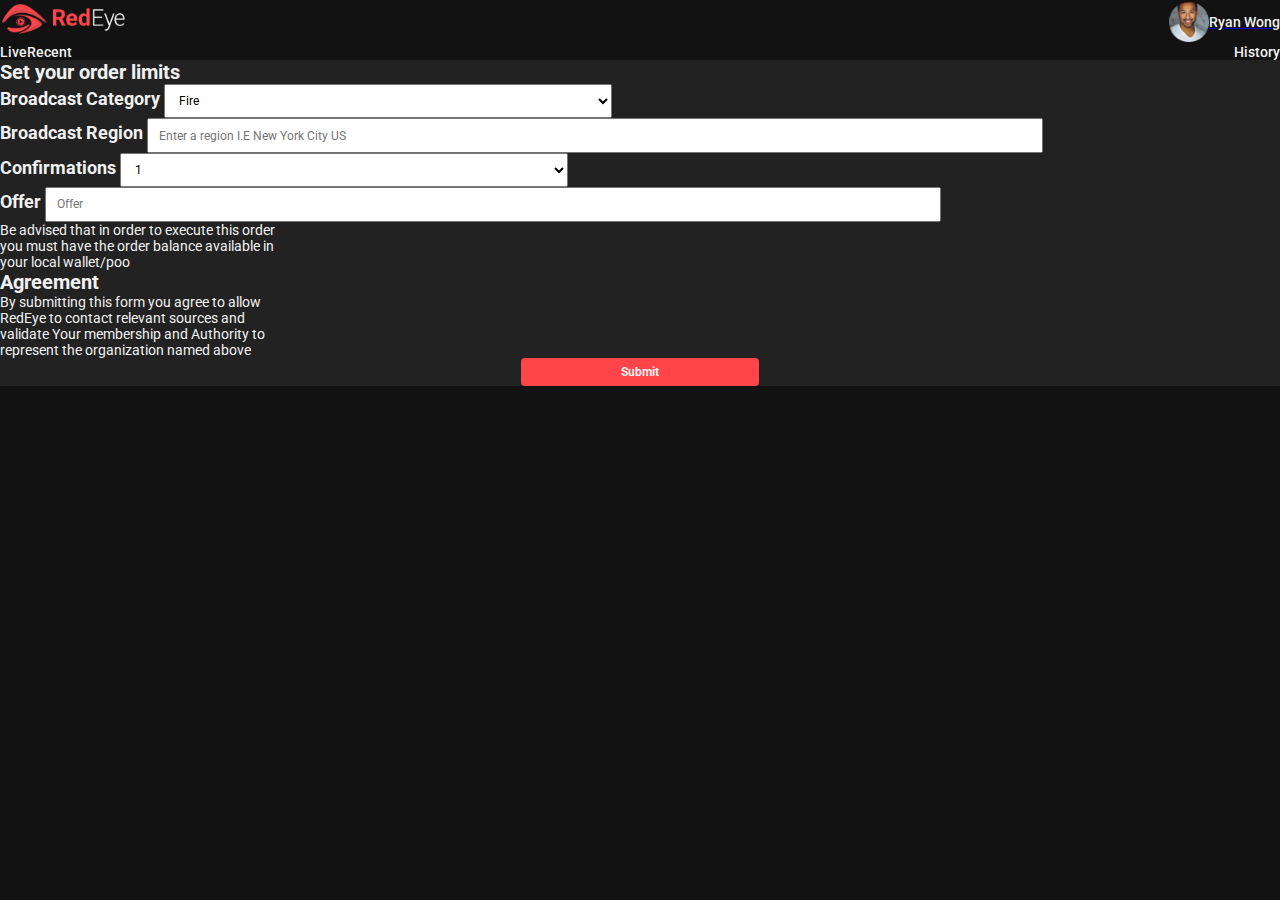
<file: create_orders.html>
<!DOCTYPE html>
<html lang="en">
  <head>
    <meta charset="UTF-8" />
    <meta http-equiv="X-UA-Compatible" content="IE=edge" />
    <meta name="viewport" content="width=device-width, initial-scale=1.0" />
    <title>Red Eye</title>
    <link
      rel="stylesheet"
      href="https://stackpath.bootstrapcdn.com/bootstrap/4.1.3/css/bootstrap.min.css"
      integrity="sha384-MCw98/SFnGE8fJT3GXwEOngsV7Zt27NXFoaoApmYm81iuXoPkFOJwJ8ERdknLPMO"
      crossorigin="anonymous"
    />
    <link
      rel="stylesheet"
      href="https://cdnjs.cloudflare.com/ajax/libs/font-awesome/5.15.3/css/all.min.css"
      integrity="sha512-iBBXm8fW90+nuLcSKlbmrPcLa0OT92xO1BIsZ+ywDWZCvqsWgccV3gFoRBv0z+8dLJgyAHIhR35VZc2oM/gI1w=="
      crossorigin="anonymous"
      referrerpolicy="no-referrer"
    />
    <link rel="stylesheet" href="./css/common.css" />
    <link rel="stylesheet" href="./css/style1.css" />
  </head>
  <body>
    <!-- nav bar  -->
    <div class="container-fluid nav-box py-4 px-5">
      <div class="nav-heading flex-row-sb">
        <a href="./index.html" class="logo-container">
          <img src="./assets/images/logo3.png" alt="logo" />
        </a>
        <a href="./profile.html" class="info-container flex-css">
          <div class="image-container">
            <img src="./assets/images/img1.png" alt="profile" />
          </div>
          <div class="name-container">
            <p class="pl-3">Ryan Wong</p>
          </div>
        </a>
      </div>
    </div>

    <!-- header links  -->
    <div class="container-fluid header-link-box pt-1 pb-4 px-5">
      <div class="link-box flex-row-sb">
        <div class="latest-link link flex-css">
          <div class="live flex-css pr-4">
            <i class="fas fa-play-circle live-icon icon"></i>
            <p class="pl-2">Live</p>
          </div>
          <div class="recent flex-css">
            <i class="fas fa-history recent-icon icon"></i>
            <p class="pl-2">Recent</p>
          </div>
        </div>
        <div class="history-link link">
          <div class="history flex-css">
            <i class="fas fa-clock history-icon icon"></i>
            <p class="pl-2">History</p>
          </div>
        </div>
      </div>
    </div>

    <!-- create orders  -->
    <div class="container-fluid create-orders-box">
      <div class="container create-orders-container py-5 px-5 mx-auto">
        <div class="heading mb-5">
          <h1>Set your order limits</h1>
        </div>
        <div class="row mb-5">
          <div class="col-md-6">
            <div class="orders-form">
              <div class="form-group mb-4">
                <label for="cat" class="mb-2">Broadcast Category</label>
                <select id="cat" class="form-control">
                  <option>Fire</option>
                  <option>...</option>
                </select>
              </div>
              <div class="form-group mb-4">
                <label for="region" class="mb-2">Broadcast Region</label>
                <input
                  type="text"
                  class="form-control"
                  placeholder="Enter a region I.E New York City US"
                />
              </div>
              <div class="form-group mb-4">
                <label for="con" class="mb-2">Confirmations</label>
                <select id="con" class="form-control">
                  <option>1</option>
                  <option>...</option>
                </select>
              </div>
              <div class="form-group mb-4">
                <label for="offer" class="mb-2">Offer</label>
                <input type="text" class="form-control" placeholder="Offer" />
              </div>
            </div>
          </div>
          <div class="col-md-6">
            <div class="orders-desc">
              <p class="mb-5">
                Be advised that in order to execute this order <br />
                you must have the order balance available in <br />
                your local wallet/poo
              </p>
              <div class="agreement">
                <h1 class="mb-3">Agreement</h1>
                <p>
                  By submitting this form you agree to allow <br />
                  RedEye to contact relevant sources and <br />
                  validate Your membership and Authority to <br />
                  represent the organization named above
                </p>
              </div>
            </div>
          </div>
        </div>
        <div class="btn-container flex-css py-5">
          <a href="./my_orders.html">
            <button>Submit</button>
          </a>
        </div>
      </div>
    </div>

    <script
      src="https://code.jquery.com/jquery-3.3.1.slim.min.js"
      integrity="sha384-q8i/X+965DzO0rT7abK41JStQIAqVgRVzpbzo5smXKp4YfRvH+8abtTE1Pi6jizo"
      crossorigin="anonymous"
    ></script>
    <script
      src="https://cdnjs.cloudflare.com/ajax/libs/popper.js/1.14.3/umd/popper.min.js"
      integrity="sha384-ZMP7rVo3mIykV+2+9J3UJ46jBk0WLaUAdn689aCwoqbBJiSnjAK/l8WvCWPIPm49"
      crossorigin="anonymous"
    ></script>
    <script
      src="https://stackpath.bootstrapcdn.com/bootstrap/4.1.3/js/bootstrap.min.js"
      integrity="sha384-ChfqqxuZUCnJSK3+MXmPNIyE6ZbWh2IMqE241rYiqJxyMiZ6OW/JmZQ5stwEULTy"
      crossorigin="anonymous"
    ></script>
  </body>
</html>
</file>
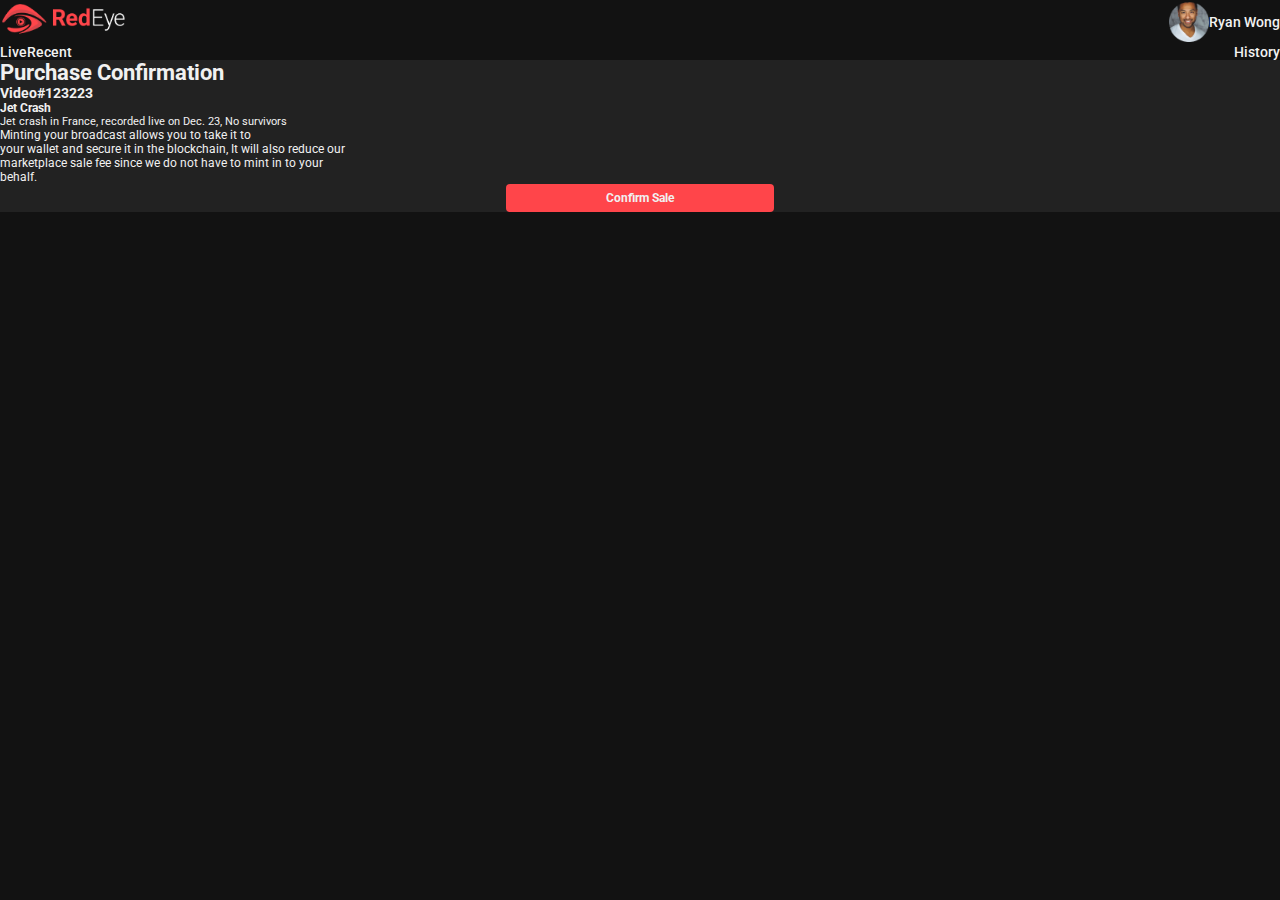
<file: mint_broadcast.html>
<!DOCTYPE html>
<html lang="en">
  <head>
    <meta charset="UTF-8" />
    <meta http-equiv="X-UA-Compatible" content="IE=edge" />
    <meta name="viewport" content="width=device-width, initial-scale=1.0" />
    <title>Red Eye</title>
    <link
      rel="stylesheet"
      href="https://stackpath.bootstrapcdn.com/bootstrap/4.1.3/css/bootstrap.min.css"
      integrity="sha384-MCw98/SFnGE8fJT3GXwEOngsV7Zt27NXFoaoApmYm81iuXoPkFOJwJ8ERdknLPMO"
      crossorigin="anonymous"
    />
    <link
      rel="stylesheet"
      href="https://cdnjs.cloudflare.com/ajax/libs/font-awesome/5.15.3/css/all.min.css"
      integrity="sha512-iBBXm8fW90+nuLcSKlbmrPcLa0OT92xO1BIsZ+ywDWZCvqsWgccV3gFoRBv0z+8dLJgyAHIhR35VZc2oM/gI1w=="
      crossorigin="anonymous"
      referrerpolicy="no-referrer"
    />
    <link rel="stylesheet" href="./css/common.css" />
    <link rel="stylesheet" href="./css/style1.css" />
  </head>
  <body>
    <!-- nav bar  -->
    <div class="container-fluid nav-box py-4 px-5">
      <div class="nav-heading flex-row-sb">
        <a href="./index.html" class="logo-container">
          <img src="./assets/images/logo3.png" alt="logo" />
        </a>
        <div class="info-container flex-css">
          <div class="image-container">
            <img src="./assets/images/img1.png" alt="profile" />
          </div>
          <div class="name-container">
            <p class="pl-3">Ryan Wong</p>
          </div>
        </div>
      </div>
    </div>

    <!-- header links  -->
    <div class="container-fluid header-link-box pt-1 pb-4 px-5">
      <div class="link-box flex-row-sb">
        <div class="latest-link link flex-css">
          <div class="live flex-css pr-4">
            <i class="fas fa-play-circle live-icon icon"></i>
            <p class="pl-2">Live</p>
          </div>
          <div class="recent flex-css">
            <i class="fas fa-history recent-icon icon"></i>
            <p class="pl-2">Recent</p>
          </div>
        </div>
        <div class="history-link link">
          <div class="history flex-css">
            <i class="fas fa-clock history-icon icon"></i>
            <p class="pl-2">History</p>
          </div>
        </div>
      </div>
    </div>

    <!-- mint broadcast  -->
    <div class="container-fluid mint-broadcast-box">
      <div class="container mint-container py-5 px-5 mx-auto">
        <div class="heading mb-5">
          <h1>Purchase Confirmation</h1>
        </div>
        <div class="row pb-5">
          <div class="col-md-6">
            <div class="mint-details">
              <h1 class="mb-3">Video#123223</h1>
              <div class="detail">
                <h2 class="mb-2">Jet Crash</h2>
                <p>
                  Jet crash in France, recorded live on Dec. 23, No survivors
                </p>
              </div>
            </div>
          </div>
          <div class="col-md-6">
            <div class="mint-message">
              <p>
                Minting your broadcast allows you to take it to <br />
                your wallet and secure it in the blockchain, It will also reduce
                our <br />
                marketplace sale fee since we do not have to mint in to your
                <br />
                behalf.
              </p>
            </div>
          </div>
        </div>
        <div class="btn-container flex-css py-5 my-5">
          <button>Confirm Sale</button>
        </div>
      </div>
    </div>

    <script
      src="https://code.jquery.com/jquery-3.3.1.slim.min.js"
      integrity="sha384-q8i/X+965DzO0rT7abK41JStQIAqVgRVzpbzo5smXKp4YfRvH+8abtTE1Pi6jizo"
      crossorigin="anonymous"
    ></script>
    <script
      src="https://cdnjs.cloudflare.com/ajax/libs/popper.js/1.14.3/umd/popper.min.js"
      integrity="sha384-ZMP7rVo3mIykV+2+9J3UJ46jBk0WLaUAdn689aCwoqbBJiSnjAK/l8WvCWPIPm49"
      crossorigin="anonymous"
    ></script>
    <script
      src="https://stackpath.bootstrapcdn.com/bootstrap/4.1.3/js/bootstrap.min.js"
      integrity="sha384-ChfqqxuZUCnJSK3+MXmPNIyE6ZbWh2IMqE241rYiqJxyMiZ6OW/JmZQ5stwEULTy"
      crossorigin="anonymous"
    ></script>
  </body>
</html>
</file>
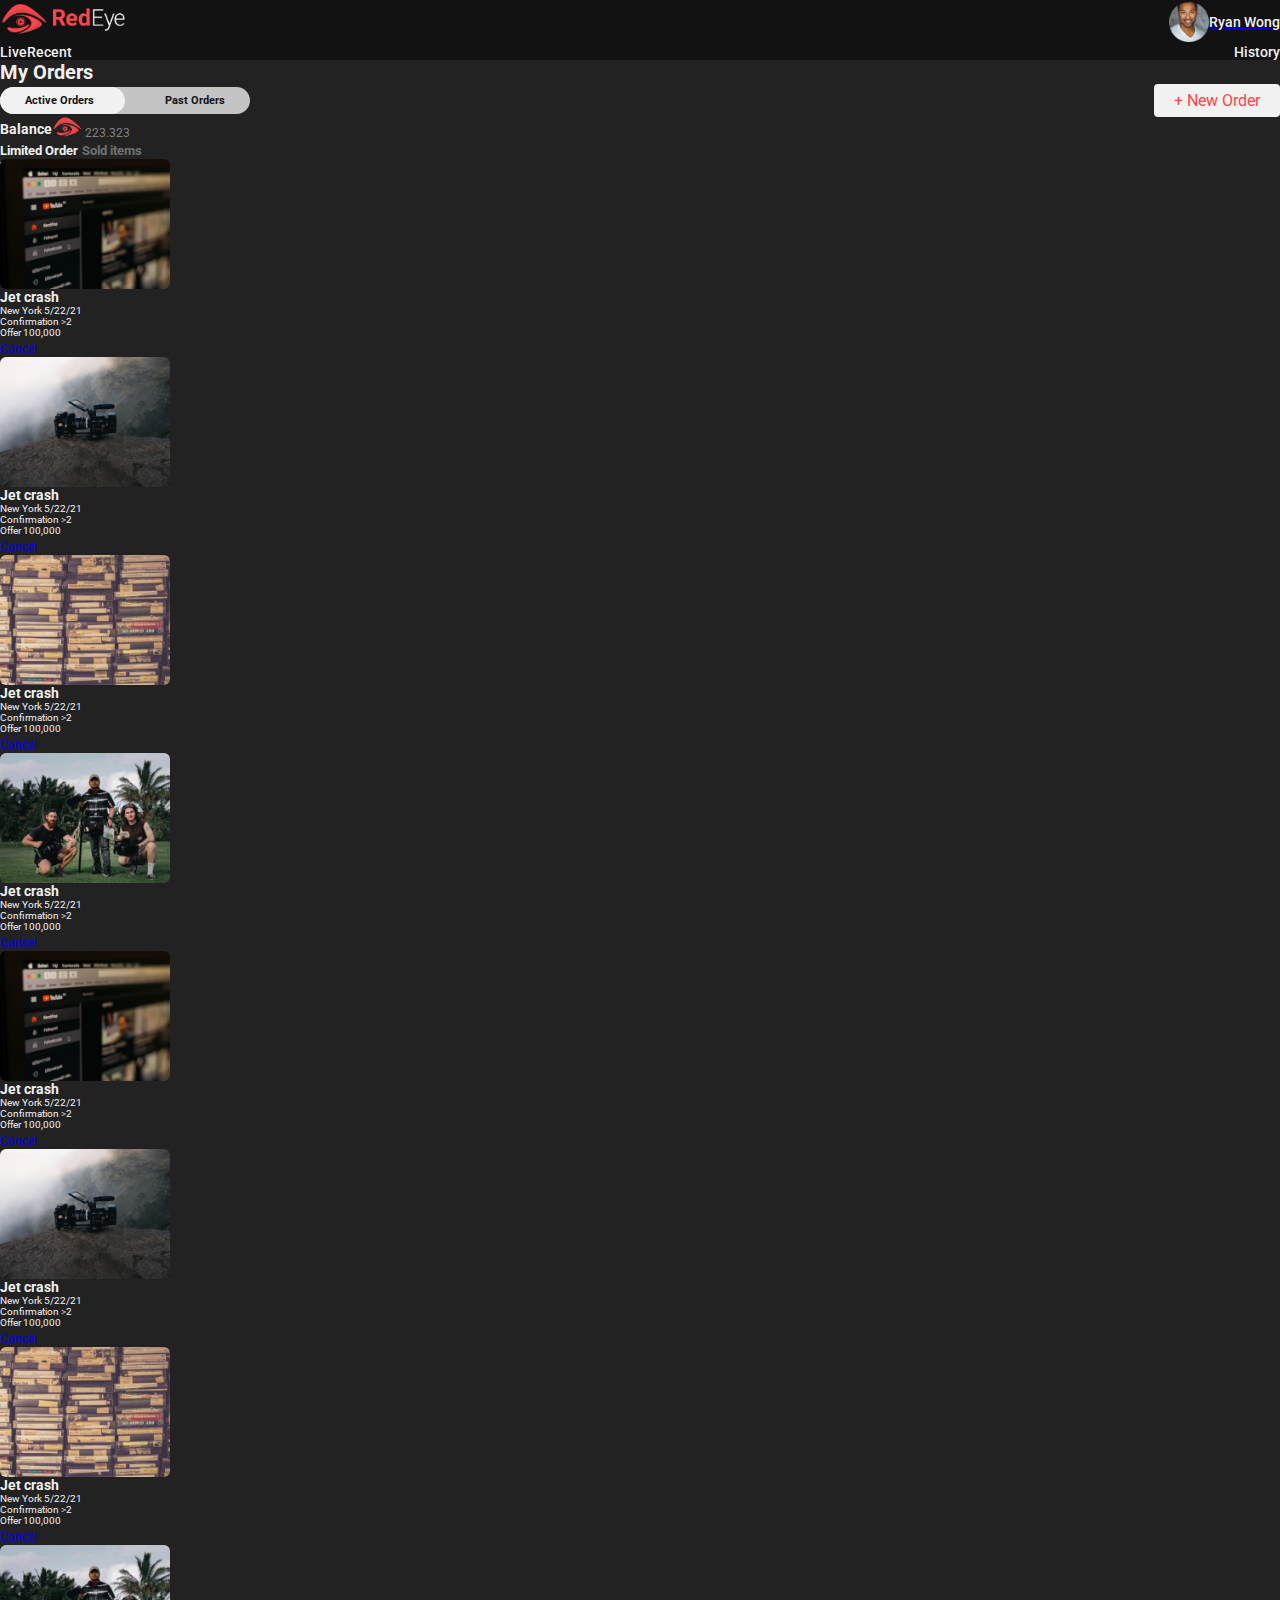
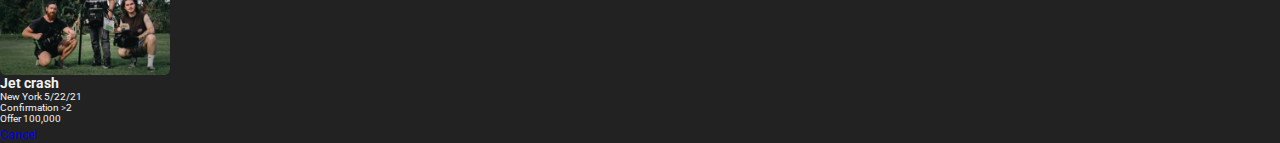
<file: my_orders.html>
<!DOCTYPE html>
<html lang="en">
  <head>
    <meta charset="UTF-8" />
    <meta http-equiv="X-UA-Compatible" content="IE=edge" />
    <meta name="viewport" content="width=device-width, initial-scale=1.0" />
    <title>Red Eye</title>
    <link
      rel="stylesheet"
      href="https://stackpath.bootstrapcdn.com/bootstrap/4.1.3/css/bootstrap.min.css"
      integrity="sha384-MCw98/SFnGE8fJT3GXwEOngsV7Zt27NXFoaoApmYm81iuXoPkFOJwJ8ERdknLPMO"
      crossorigin="anonymous"
    />
    <link
      rel="stylesheet"
      href="https://cdnjs.cloudflare.com/ajax/libs/font-awesome/5.15.3/css/all.min.css"
      integrity="sha512-iBBXm8fW90+nuLcSKlbmrPcLa0OT92xO1BIsZ+ywDWZCvqsWgccV3gFoRBv0z+8dLJgyAHIhR35VZc2oM/gI1w=="
      crossorigin="anonymous"
      referrerpolicy="no-referrer"
    />
    <link rel="stylesheet" href="./css/common.css" />
    <link rel="stylesheet" href="./css/style1.css" />
  </head>
  <body>
    <!-- nav bar  -->
    <div class="container-fluid nav-box py-4 px-5">
      <div class="nav-heading flex-row-sb">
        <a href="./index.html" class="logo-container">
          <img src="./assets/images/logo3.png" alt="logo" />
        </a>
        <a href="./profile.html" class="info-container flex-css">
          <div class="image-container">
            <img src="./assets/images/img1.png" alt="profile" />
          </div>
          <div class="name-container">
            <p class="pl-3">Ryan Wong</p>
          </div>
        </a>
      </div>
    </div>

    <!-- header links  -->
    <div class="container-fluid header-link-box pt-1 pb-4 px-5">
      <div class="link-box flex-row-sb">
        <div class="latest-link link flex-css">
          <div class="live flex-css pr-4">
            <i class="fas fa-play-circle live-icon icon"></i>
            <p class="pl-2">Live</p>
          </div>
          <div class="recent flex-css">
            <i class="fas fa-history recent-icon icon"></i>
            <p class="pl-2">Recent</p>
          </div>
        </div>
        <div class="history-link link">
          <div class="history flex-css">
            <i class="fas fa-clock history-icon icon"></i>
            <p class="pl-2">History</p>
          </div>
        </div>
      </div>
    </div>

    <!-- my orders  -->
    <div class="container-fluid orders-box">
      <div class="container orders-container py-5 px-5 mx-auto">
        <div class="heading mb-3">
          <h1>My Orders</h1>
        </div>
        <div class="action flex-row-sb mb-3">
          <div class="tabs flex-row-sb">
            <div class="tab-wrapper left"></div>
            <span class="tab-btn" id="active-orders">Active Orders</span>
            <span class="tab-btn" id="past-orders">Past Orders</span>
          </div>
          <a href="./create_orders.html" class="add-order">
            <span>+</span>
            New Order
          </a>
        </div>
        <div class="balance-info flex-row-start mb-3">
          <h1 class="mr-5">Balance</h1>
          <p class="ml-4">
            <img src="./assets/images/eye.JPG" alt="eye" />
            <span> 223.323 </span>
          </p>
        </div>
        <div class="items-box" id="active-orders">
          <div class="tabs mb-2">
            <a href="#" class="item-tab active mr-4">Limited Order</a>
            <a href="#" class="item-tab">Sold items</a>
          </div>
          <div class="row limited-items">
            <div class="col-lg-3 col-md-6 my-3">
              <div class="list-box">
                <div class="video-container">
                  <div class="play-wrapper flex-css">
                    <i class="far fa-play-circle"></i>
                  </div>
                  <img src="./assets/images/b1.png" alt="video" />
                </div>
                <div class="video-info pl-1 py-2">
                  <h1 class="mb-1">Jet crash</h1>
                  <p class="mb-1">New York 5/22/21</p>
                  <p class="mb-1">Confirmation >2</p>
                  <p class="mb-1">Offer 100,000</p>
                  <a href="#"> Cancel </a>
                </div>
              </div>
            </div>
            <div class="col-lg-3 col-md-6 my-3">
              <div class="list-box">
                <div class="video-container">
                  <div class="play-wrapper flex-css">
                    <i class="far fa-play-circle"></i>
                  </div>
                  <img src="./assets/images/b2.png" alt="video" />
                </div>
                <div class="video-info pl-1 py-2">
                  <h1 class="mb-1">Jet crash</h1>
                  <p class="mb-1">New York 5/22/21</p>
                  <p class="mb-1">Confirmation >2</p>
                  <p class="mb-1">Offer 100,000</p>
                  <a href="#"> Cancel </a>
                </div>
              </div>
            </div>
            <div class="col-lg-3 col-md-6 my-3">
              <div class="list-box">
                <div class="video-container">
                  <div class="play-wrapper flex-css">
                    <i class="far fa-play-circle"></i>
                  </div>
                  <img src="./assets/images/b3.png" alt="video" />
                </div>
                <div class="video-info pl-1 py-2">
                  <h1 class="mb-1">Jet crash</h1>
                  <p class="mb-1">New York 5/22/21</p>
                  <p class="mb-1">Confirmation >2</p>
                  <p class="mb-1">Offer 100,000</p>
                  <a href="#"> Cancel </a>
                </div>
              </div>
            </div>
            <div class="col-lg-3 col-md-6 my-3">
              <div class="list-box">
                <div class="video-container">
                  <div class="play-wrapper flex-css">
                    <i class="far fa-play-circle"></i>
                  </div>
                  <img src="./assets/images/b4.png" alt="video" />
                </div>
                <div class="video-info pl-1 py-2">
                  <h1 class="mb-1">Jet crash</h1>
                  <p class="mb-1">New York 5/22/21</p>
                  <p class="mb-1">Confirmation >2</p>
                  <p class="mb-1">Offer 100,000</p>
                  <a href="#"> Cancel </a>
                </div>
              </div>
            </div>
            <div class="col-lg-3 col-md-6 my-3">
              <div class="list-box">
                <div class="video-container">
                  <div class="play-wrapper flex-css">
                    <i class="far fa-play-circle"></i>
                  </div>
                  <img src="./assets/images/b1.png" alt="video" />
                </div>
                <div class="video-info pl-1 py-2">
                  <h1 class="mb-1">Jet crash</h1>
                  <p class="mb-1">New York 5/22/21</p>
                  <p class="mb-1">Confirmation >2</p>
                  <p class="mb-1">Offer 100,000</p>
                  <a href="#"> Cancel </a>
                </div>
              </div>
            </div>
            <div class="col-lg-3 col-md-6 my-3">
              <div class="list-box">
                <div class="video-container">
                  <div class="play-wrapper flex-css">
                    <i class="far fa-play-circle"></i>
                  </div>
                  <img src="./assets/images/b2.png" alt="video" />
                </div>
                <div class="video-info pl-1 py-2">
                  <h1 class="mb-1">Jet crash</h1>
                  <p class="mb-1">New York 5/22/21</p>
                  <p class="mb-1">Confirmation >2</p>
                  <p class="mb-1">Offer 100,000</p>
                  <a href="#"> Cancel </a>
                </div>
              </div>
            </div>
            <div class="col-lg-3 col-md-6 my-3">
              <div class="list-box">
                <div class="video-container">
                  <div class="play-wrapper flex-css">
                    <i class="far fa-play-circle"></i>
                  </div>
                  <img src="./assets/images/b3.png" alt="video" />
                </div>
                <div class="video-info pl-1 py-2">
                  <h1 class="mb-1">Jet crash</h1>
                  <p class="mb-1">New York 5/22/21</p>
                  <p class="mb-1">Confirmation >2</p>
                  <p class="mb-1">Offer 100,000</p>
                  <a href="#"> Cancel </a>
                </div>
              </div>
            </div>
            <div class="col-lg-3 col-md-6 my-3">
              <div class="list-box">
                <div class="video-container">
                  <div class="play-wrapper flex-css">
                    <i class="far fa-play-circle"></i>
                  </div>
                  <img src="./assets/images/b4.png" alt="video" />
                </div>
                <div class="video-info pl-1 py-2">
                  <h1 class="mb-1">Jet crash</h1>
                  <p class="mb-1">New York 5/22/21</p>
                  <p class="mb-1">Confirmation >2</p>
                  <p class="mb-1">Offer 100,000</p>
                  <a href="#"> Cancel </a>
                </div>
              </div>
            </div>
          </div>
        </div>

        <div class="items-box hidden" id="past-orders">
          <div class="tabs mb-2">
            <a href="#" class="item-tab active mr-4">Limited Order</a>
            <a href="#" class="item-tab">Sold items</a>
          </div>
          <div class="row limited-items">
            <div class="col-lg-3 col-md-6 my-3">
              <div class="list-box">
                <div class="video-container">
                  <div class="play-wrapper flex-css">
                    <i class="far fa-play-circle"></i>
                  </div>
                  <img src="./assets/images/b1.png" alt="video" />
                </div>
                <div class="video-info pl-1 py-2">
                  <h1 class="mb-1">Jet crash</h1>
                  <p class="mb-1">New York 5/22/21</p>
                  <p class="mb-1">Price 100,000</p>
                  <p class="mb-1">Completed 00:23:45</p>
                  <a href="#"> See Transactions </a>
                </div>
              </div>
            </div>
            <div class="col-lg-3 col-md-6 my-3">
              <div class="list-box">
                <div class="video-container">
                  <div class="play-wrapper flex-css">
                    <i class="far fa-play-circle"></i>
                  </div>
                  <img src="./assets/images/b2.png" alt="video" />
                </div>
                <div class="video-info pl-1 py-2">
                  <h1 class="mb-1">Jet crash</h1>
                  <p class="mb-1">New York 5/22/21</p>
                  <p class="mb-1">Price 100,000</p>
                  <p class="mb-1">Completed 00:23:45</p>
                  <a href="#"> See Transactions </a>
                </div>
              </div>
            </div>
            <div class="col-lg-3 col-md-6 my-3">
              <div class="list-box">
                <div class="video-container">
                  <div class="play-wrapper flex-css">
                    <i class="far fa-play-circle"></i>
                  </div>
                  <img src="./assets/images/b3.png" alt="video" />
                </div>
                <div class="video-info pl-1 py-2">
                  <h1 class="mb-1">Jet crash</h1>
                  <p class="mb-1">New York 5/22/21</p>
                  <p class="mb-1">Price 100,000</p>
                  <p class="mb-1">Completed 00:23:45</p>
                  <a href="#"> See Transactions </a>
                </div>
              </div>
            </div>
            <div class="col-lg-3 col-md-6 my-3">
              <div class="list-box">
                <div class="video-container">
                  <div class="play-wrapper flex-css">
                    <i class="far fa-play-circle"></i>
                  </div>
                  <img src="./assets/images/b4.png" alt="video" />
                </div>
                <div class="video-info pl-1 py-2">
                  <h1 class="mb-1">Jet crash</h1>
                  <p class="mb-1">New York 5/22/21</p>
                  <p class="mb-1">Price 100,000</p>
                  <p class="mb-1">Completed 00:23:45</p>
                  <a href="#"> See Transactions </a>
                </div>
              </div>
            </div>
            <div class="col-lg-3 col-md-6 my-3">
              <div class="list-box">
                <div class="video-container">
                  <div class="play-wrapper flex-css">
                    <i class="far fa-play-circle"></i>
                  </div>
                  <img src="./assets/images/b1.png" alt="video" />
                </div>
                <div class="video-info pl-1 py-2">
                  <h1 class="mb-1">Jet crash</h1>
                  <p class="mb-1">New York 5/22/21</p>
                  <p class="mb-1">Price 100,000</p>
                  <p class="mb-1">Completed 00:23:45</p>
                  <a href="#"> See Transactions </a>
                </div>
              </div>
            </div>
            <div class="col-lg-3 col-md-6 my-3">
              <div class="list-box">
                <div class="video-container">
                  <div class="play-wrapper flex-css">
                    <i class="far fa-play-circle"></i>
                  </div>
                  <img src="./assets/images/b2.png" alt="video" />
                </div>
                <div class="video-info pl-1 py-2">
                  <h1 class="mb-1">Jet crash</h1>
                  <p class="mb-1">New York 5/22/21</p>
                  <p class="mb-1">Price 100,000</p>
                  <p class="mb-1">Completed 00:23:45</p>
                  <a href="#"> See Transactions </a>
                </div>
              </div>
            </div>
            <div class="col-lg-3 col-md-6 my-3">
              <div class="list-box">
                <div class="video-container">
                  <div class="play-wrapper flex-css">
                    <i class="far fa-play-circle"></i>
                  </div>
                  <img src="./assets/images/b3.png" alt="video" />
                </div>
                <div class="video-info pl-1 py-2">
                  <h1 class="mb-1">Jet crash</h1>
                  <p class="mb-1">New York 5/22/21</p>
                  <p class="mb-1">Price 100,000</p>
                  <p class="mb-1">Completed 00:23:45</p>
                  <a href="#"> See Transactions </a>
                </div>
              </div>
            </div>
            <div class="col-lg-3 col-md-6 my-3">
              <div class="list-box">
                <div class="video-container">
                  <div class="play-wrapper flex-css">
                    <i class="far fa-play-circle"></i>
                  </div>
                  <img src="./assets/images/b4.png" alt="video" />
                </div>
                <div class="video-info pl-1 py-2">
                  <h1 class="mb-1">Jet crash</h1>
                  <p class="mb-1">New York 5/22/21</p>
                  <p class="mb-1">Price 100,000</p>
                  <p class="mb-1">Completed 00:23:45</p>
                  <a href="#"> See Transactions </a>
                </div>
              </div>
            </div>
          </div>
        </div>
      </div>
    </div>

    <script
      src="https://code.jquery.com/jquery-3.3.1.slim.min.js"
      integrity="sha384-q8i/X+965DzO0rT7abK41JStQIAqVgRVzpbzo5smXKp4YfRvH+8abtTE1Pi6jizo"
      crossorigin="anonymous"
    ></script>
    <script
      src="https://cdnjs.cloudflare.com/ajax/libs/popper.js/1.14.3/umd/popper.min.js"
      integrity="sha384-ZMP7rVo3mIykV+2+9J3UJ46jBk0WLaUAdn689aCwoqbBJiSnjAK/l8WvCWPIPm49"
      crossorigin="anonymous"
    ></script>
    <script
      src="https://stackpath.bootstrapcdn.com/bootstrap/4.1.3/js/bootstrap.min.js"
      integrity="sha384-ChfqqxuZUCnJSK3+MXmPNIyE6ZbWh2IMqE241rYiqJxyMiZ6OW/JmZQ5stwEULTy"
      crossorigin="anonymous"
    ></script>
    <script src="./js/script1.js"></script>
  </body>
</html>
</file>
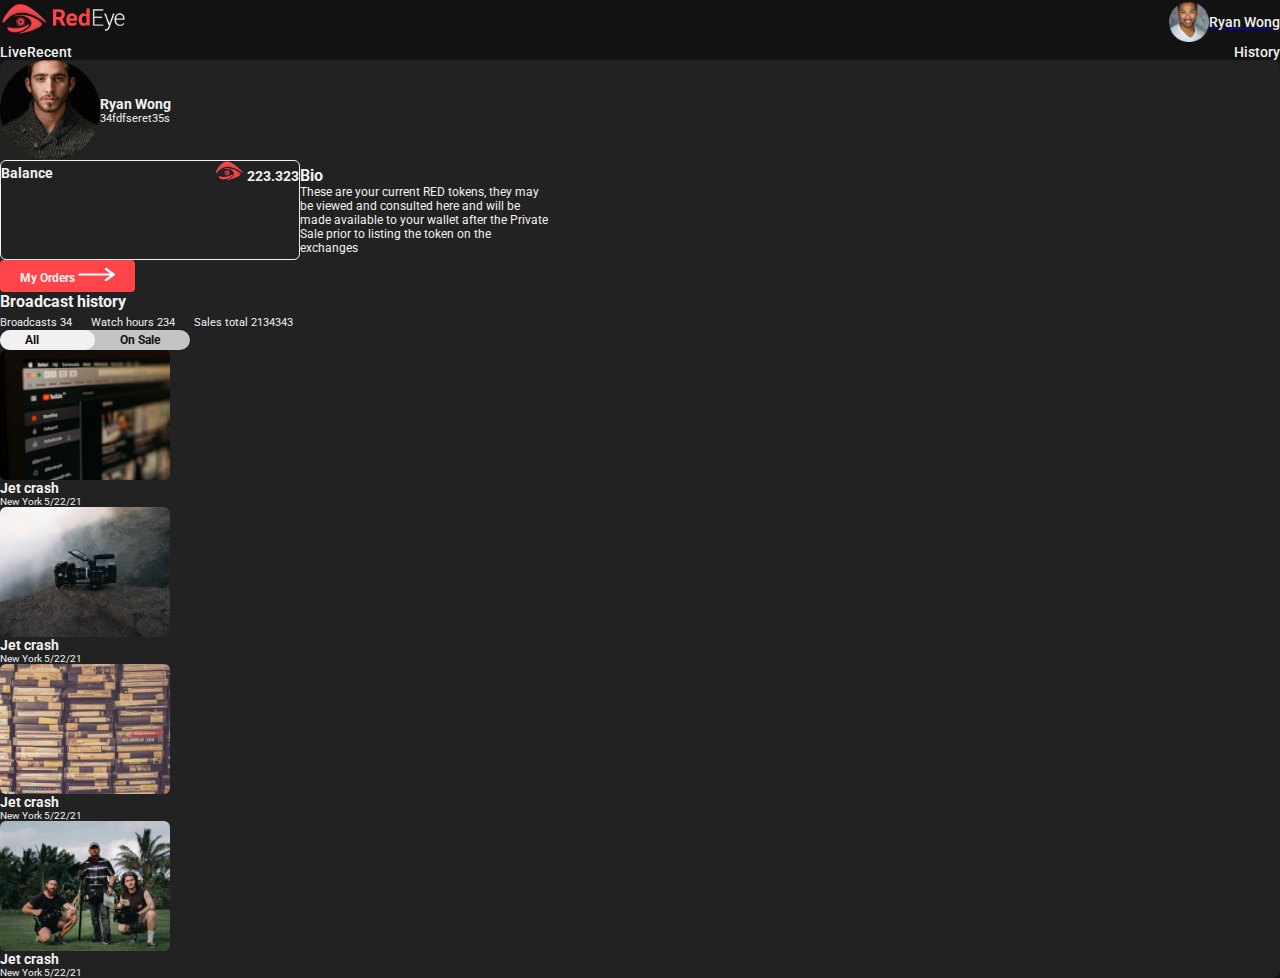
<file: profile.html>
<!DOCTYPE html>
<html lang="en">
  <head>
    <meta charset="UTF-8" />
    <meta http-equiv="X-UA-Compatible" content="IE=edge" />
    <meta name="viewport" content="width=device-width, initial-scale=1.0" />
    <title>Red Eye</title>
    <link
      rel="stylesheet"
      href="https://stackpath.bootstrapcdn.com/bootstrap/4.1.3/css/bootstrap.min.css"
      integrity="sha384-MCw98/SFnGE8fJT3GXwEOngsV7Zt27NXFoaoApmYm81iuXoPkFOJwJ8ERdknLPMO"
      crossorigin="anonymous"
    />
    <link
      rel="stylesheet"
      href="https://cdnjs.cloudflare.com/ajax/libs/font-awesome/5.15.3/css/all.min.css"
      integrity="sha512-iBBXm8fW90+nuLcSKlbmrPcLa0OT92xO1BIsZ+ywDWZCvqsWgccV3gFoRBv0z+8dLJgyAHIhR35VZc2oM/gI1w=="
      crossorigin="anonymous"
      referrerpolicy="no-referrer"
    />
    <link rel="stylesheet" href="./css/common.css" />
    <link rel="stylesheet" href="./css/style1.css" />
  </head>
  <body>
    <!-- nav bar  -->
    <div class="container-fluid nav-box py-4 px-5">
      <div class="nav-heading flex-row-sb">
        <a href="./index.html" class="logo-container">
          <img src="./assets/images/logo3.png" alt="logo" />
        </a>
        <a href="./profile.html" class="info-container flex-css">
          <div class="image-container">
            <img src="./assets/images/img1.png" alt="profile" />
          </div>
          <div class="name-container">
            <p class="pl-3">Ryan Wong</p>
          </div>
        </a>
      </div>
    </div>

    <!-- header links  -->
    <div class="container-fluid header-link-box pt-1 pb-4 px-5">
      <div class="link-box flex-row-sb">
        <div class="latest-link link flex-css">
          <div class="live flex-css pr-4">
            <i class="fas fa-play-circle live-icon icon"></i>
            <p class="pl-2">Live</p>
          </div>
          <div class="recent flex-css">
            <i class="fas fa-history recent-icon icon"></i>
            <p class="pl-2">Recent</p>
          </div>
        </div>
        <div class="history-link link">
          <div class="history flex-css">
            <i class="fas fa-clock history-icon icon"></i>
            <p class="pl-2">History</p>
          </div>
        </div>
      </div>
    </div>

    <!-- whitelist presale  -->
    <div class="container-fluid profile-box">
      <div class="container profile-container py-4 px-5 mx-auto">
        <div class="account-info flex-row-start mb-5">
          <div class="image-container">
            <img src="./assets/images/img2.png" alt="profile" />
          </div>
          <div class="details-container px-3">
            <div class="name flex-row-start mb-1">
              <p class="pr-2">Ryan Wong</p>
              <a href="#">
                <i class="fas fa-edit"></i>
              </a>
            </div>
            <div class="idcode flex-row-start">
              <p class="pr-2">34fdfseret35s</p>
              <a href="#">
                <i class="fas fa-clone"></i>
              </a>
            </div>
          </div>
        </div>
        <div class="balance-info flex-row-start mb-2">
          <div class="balance-details py-3 px-5 mr-5">
            <div class="heading flex-row-sb mb-3">
              <p>Balance</p>
              <p>
                <img src="./assets/images/eye.JPG" alt="eye" class="mr-1" />
                <span>223.323</span>
              </p>
            </div>
            <!-- <div class="input-container mb-4">
            <input type="text" placeholder="0.00" class="mr-3" />
              <span>Max</span> <br />
            </div>
            <button class="buy-btn">Buy Now</button> -->
          </div>
          <div class="bio-desc ml-5">
            <div class="bio-heading flex-row-sb mb-2">
              <h1>Bio</h1>
              <i class="fas fa-edit"></i>
            </div>
            <p class="pr-3">
              These are your current RED tokens, they may be viewed and
              consulted here and will be made available to your wallet after the
              Private Sale prior to listing the token on the exchanges
            </p>
          </div>
        </div>
        <div class="my-orders-btn mb-4">
          <a href="./my_orders.html">
            <button>
              My Orders
              <img
                src="./assets/images/right_arrow.png"
                class="ml-2"
                alt="arrow"
              />
            </button>
          </a>
        </div>
        <div class="broadcast-history">
          <div class="heading mb-3">
            <h1>Broadcast history</h1>
            <p>
              <span>Broadcasts 34</span>
              <span>Watch hours 234</span>
              <span>Sales total 2134343</span>
            </p>
          </div>
          <div class="content">
            <div class="tabs flex-row-sb mb-3">
              <div class="tab-wrapper left"></div>
              <span class="tab-btn" id="all-content">All</span>
              <span class="tab-btn" id="on-sale-content">On Sale</span>
            </div>
            <div class="row content-box" id="all-content">
              <div class="col-lg-3 col-md-6 my-3">
                <div class="list-box">
                  <div class="video-container">
                    <div class="play-wrapper flex-css">
                      <i class="far fa-play-circle"></i>
                    </div>
                    <img src="./assets/images/b1.png" alt="video" />
                  </div>
                  <div class="video-info pl-1 py-2">
                    <h1>Jet crash</h1>
                    <p>New York 5/22/21</p>
                  </div>
                </div>
              </div>
              <div class="col-lg-3 col-md-6 my-3">
                <div class="list-box">
                  <div class="video-container">
                    <div class="play-wrapper flex-css">
                      <i class="far fa-play-circle"></i>
                    </div>
                    <img src="./assets/images/b2.png" alt="video" />
                  </div>
                  <div class="video-info pl-1 py-2">
                    <h1>Jet crash</h1>
                    <p>New York 5/22/21</p>
                  </div>
                </div>
              </div>
              <div class="col-lg-3 col-md-6 my-3">
                <div class="list-box">
                  <div class="video-container">
                    <div class="play-wrapper flex-css">
                      <i class="far fa-play-circle"></i>
                    </div>
                    <img src="./assets/images/b3.png" alt="video" />
                  </div>
                  <div class="video-info pl-1 py-2">
                    <h1>Jet crash</h1>
                    <p>New York 5/22/21</p>
                  </div>
                </div>
              </div>
              <div class="col-lg-3 col-md-6 my-3">
                <div class="list-box">
                  <div class="video-container">
                    <div class="play-wrapper flex-css">
                      <i class="far fa-play-circle"></i>
                    </div>
                    <img src="./assets/images/b4.png" alt="video" />
                  </div>
                  <div class="video-info pl-1 py-2">
                    <h1>Jet crash</h1>
                    <p>New York 5/22/21</p>
                  </div>
                </div>
              </div>
            </div>
            <div class="row content-box hidden" id="on-sale-content">
              <div class="col-lg-3 col-md-6 my-3">
                <div class="list-box">
                  <div class="video-container">
                    <div class="play-wrapper flex-css">
                      <i class="far fa-play-circle"></i>
                    </div>
                    <img src="./assets/images/b4.png" alt="video" />
                  </div>
                  <div class="video-info pl-1 py-2">
                    <h1>Jet crash</h1>
                    <p>New York 5/22/21</p>
                  </div>
                </div>
              </div>
              <div class="col-lg-3 col-md-6 my-3">
                <div class="list-box">
                  <div class="video-container">
                    <div class="play-wrapper flex-css">
                      <i class="far fa-play-circle"></i>
                    </div>
                    <img src="./assets/images/b5.png" alt="video" />
                  </div>
                  <div class="video-info pl-1 py-2">
                    <h1>Jet crash</h1>
                    <p>New York 5/22/21</p>
                  </div>
                </div>
              </div>
              <div class="col-lg-3 col-md-6 my-3">
                <div class="list-box">
                  <div class="video-container">
                    <div class="play-wrapper flex-css">
                      <i class="far fa-play-circle"></i>
                    </div>
                    <img src="./assets/images/b6.png" alt="video" />
                  </div>
                  <div class="video-info pl-1 py-2">
                    <h1>Jet crash</h1>
                    <p>New York 5/22/21</p>
                  </div>
                </div>
              </div>
              <div class="col-lg-3 col-md-6 my-3">
                <div class="list-box">
                  <div class="video-container">
                    <div class="play-wrapper flex-css">
                      <i class="far fa-play-circle"></i>
                    </div>
                    <img src="./assets/images/b7.png" alt="video" />
                  </div>
                  <div class="video-info pl-1 py-2">
                    <h1>Jet crash</h1>
                    <p>New York 5/22/21</p>
                  </div>
                </div>
              </div>
            </div>
          </div>
        </div>
      </div>
    </div>

    <script
      src="https://code.jquery.com/jquery-3.3.1.slim.min.js"
      integrity="sha384-q8i/X+965DzO0rT7abK41JStQIAqVgRVzpbzo5smXKp4YfRvH+8abtTE1Pi6jizo"
      crossorigin="anonymous"
    ></script>
    <script
      src="https://cdnjs.cloudflare.com/ajax/libs/popper.js/1.14.3/umd/popper.min.js"
      integrity="sha384-ZMP7rVo3mIykV+2+9J3UJ46jBk0WLaUAdn689aCwoqbBJiSnjAK/l8WvCWPIPm49"
      crossorigin="anonymous"
    ></script>
    <script
      src="https://stackpath.bootstrapcdn.com/bootstrap/4.1.3/js/bootstrap.min.js"
      integrity="sha384-ChfqqxuZUCnJSK3+MXmPNIyE6ZbWh2IMqE241rYiqJxyMiZ6OW/JmZQ5stwEULTy"
      crossorigin="anonymous"
    ></script>
    <script src="./js/script1.js"></script>
  </body>
</html>
</file>
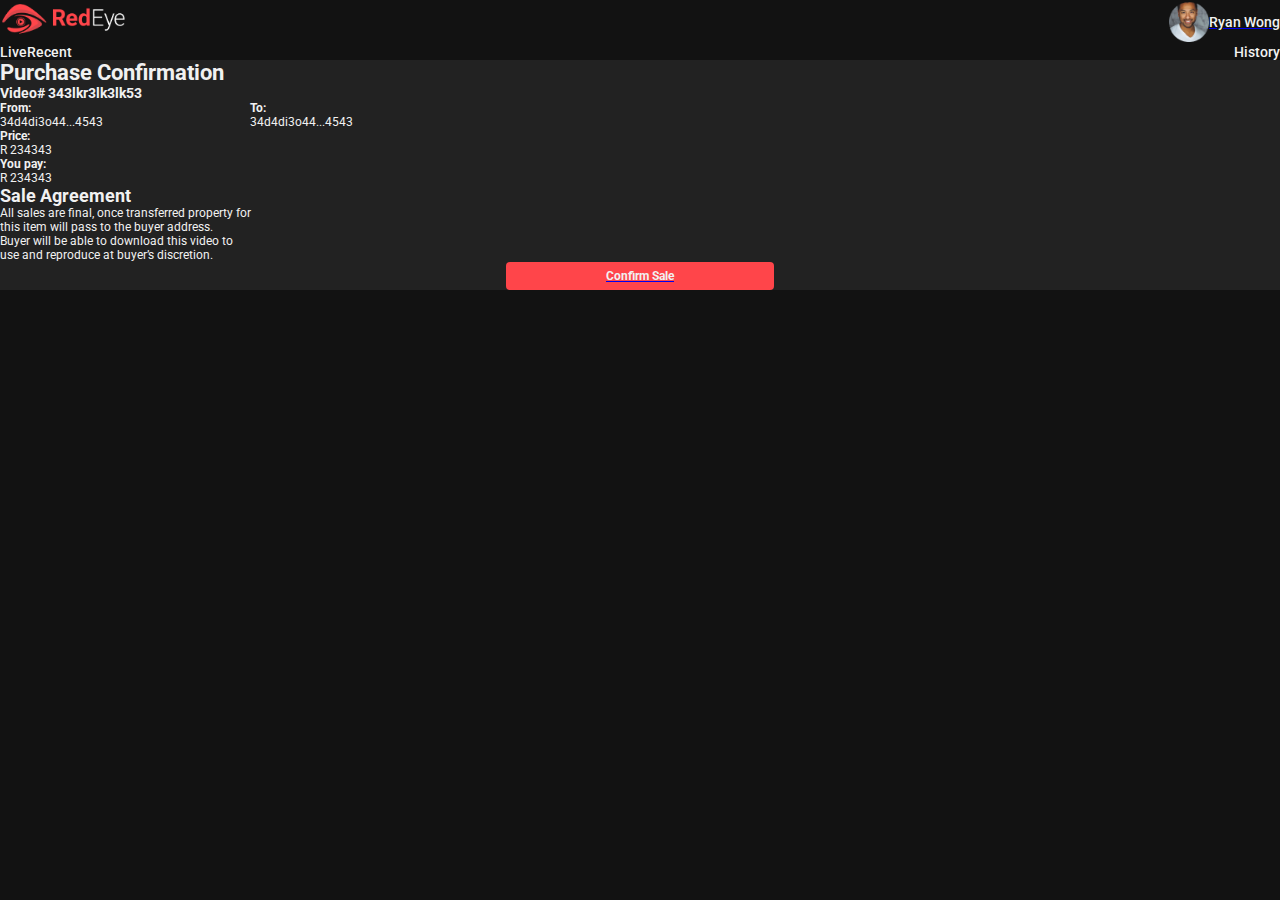
<file: purchase_confirmation.html>
<!DOCTYPE html>
<html lang="en">
  <head>
    <meta charset="UTF-8" />
    <meta http-equiv="X-UA-Compatible" content="IE=edge" />
    <meta name="viewport" content="width=device-width, initial-scale=1.0" />
    <title>Red Eye</title>
    <link
      rel="stylesheet"
      href="https://stackpath.bootstrapcdn.com/bootstrap/4.1.3/css/bootstrap.min.css"
      integrity="sha384-MCw98/SFnGE8fJT3GXwEOngsV7Zt27NXFoaoApmYm81iuXoPkFOJwJ8ERdknLPMO"
      crossorigin="anonymous"
    />
    <link
      rel="stylesheet"
      href="https://cdnjs.cloudflare.com/ajax/libs/font-awesome/5.15.3/css/all.min.css"
      integrity="sha512-iBBXm8fW90+nuLcSKlbmrPcLa0OT92xO1BIsZ+ywDWZCvqsWgccV3gFoRBv0z+8dLJgyAHIhR35VZc2oM/gI1w=="
      crossorigin="anonymous"
      referrerpolicy="no-referrer"
    />
    <link rel="stylesheet" href="./css/common.css" />
    <link rel="stylesheet" href="./css/style1.css" />
  </head>
  <body>
    <!-- nav bar  -->
    <div class="container-fluid nav-box py-4 px-5">
      <div class="nav-heading flex-row-sb">
        <a href="./index.html" class="logo-container">
          <img src="./assets/images/logo3.png" alt="logo" />
        </a>
        <a href="./profile.html" class="info-container flex-css">
          <div class="image-container">
            <img src="./assets/images/img1.png" alt="profile" />
          </div>
          <div class="name-container">
            <p class="pl-3">Ryan Wong</p>
          </div>
        </a>
      </div>
    </div>

    <!-- header links  -->
    <div class="container-fluid header-link-box pt-1 pb-4 px-5">
      <div class="link-box flex-row-sb">
        <div class="latest-link link flex-css">
          <div class="live flex-css pr-4">
            <i class="fas fa-play-circle live-icon icon"></i>
            <p class="pl-2">Live</p>
          </div>
          <div class="recent flex-css">
            <i class="fas fa-history recent-icon icon"></i>
            <p class="pl-2">Recent</p>
          </div>
        </div>
        <div class="history-link link">
          <div class="history flex-css">
            <i class="fas fa-clock history-icon icon"></i>
            <p class="pl-2">History</p>
          </div>
        </div>
      </div>
    </div>

    <!-- purchase confirmation  -->
    <div class="container-fluid purchase-confirmation-box">
      <div class="container purchase-container py-5 px-5 mx-auto">
        <div class="heading mb-5">
          <h1>Purchase Confirmation</h1>
        </div>
        <div class="details-box sale-details mb-5">
          <h1 class="mb-3">Video# 343lkr3lk3lk53</h1>
          <div class="detail flex-row-sb mb-4">
            <div class="inner-detail">
              <p>
                From: <br />
                <span>34d4di3o44...4543</span>
              </p>
            </div>
            <div class="inner-detail">
              <p>
                To: <br />
                <span>34d4di3o44...4543</span>
              </p>
            </div>
          </div>
          <div class="detail flex-row-sb mb-4">
            <div class="inner-detail">
              <p>
                Price: <br />
                <span>R 234343 </span>
              </p>
            </div>
          </div>
          <div class="detail flex-row-sb mb-4">
            <div class="inner-detail">
              <p>
                You pay: <br />
                <span>R 234343 </span>
              </p>
            </div>
          </div>
        </div>
        <div class="sale-agreement">
          <h1 class="mb-3">Sale Agreement</h1>
          <p>
            All sales are final, once transferred property for <br />
            this item will pass to the buyer address. <br />
            Buyer will be able to download this video to <br />
            use and reproduce at buyer’s discretion. <br />
          </p>
        </div>
        <a href="./sale_confirmation.html" class="btn-container flex-css py-5">
          <button>Confirm Sale</button>
        </a>
      </div>
    </div>

    <script
      src="https://code.jquery.com/jquery-3.3.1.slim.min.js"
      integrity="sha384-q8i/X+965DzO0rT7abK41JStQIAqVgRVzpbzo5smXKp4YfRvH+8abtTE1Pi6jizo"
      crossorigin="anonymous"
    ></script>
    <script
      src="https://cdnjs.cloudflare.com/ajax/libs/popper.js/1.14.3/umd/popper.min.js"
      integrity="sha384-ZMP7rVo3mIykV+2+9J3UJ46jBk0WLaUAdn689aCwoqbBJiSnjAK/l8WvCWPIPm49"
      crossorigin="anonymous"
    ></script>
    <script
      src="https://stackpath.bootstrapcdn.com/bootstrap/4.1.3/js/bootstrap.min.js"
      integrity="sha384-ChfqqxuZUCnJSK3+MXmPNIyE6ZbWh2IMqE241rYiqJxyMiZ6OW/JmZQ5stwEULTy"
      crossorigin="anonymous"
    ></script>
  </body>
</html>
</file>
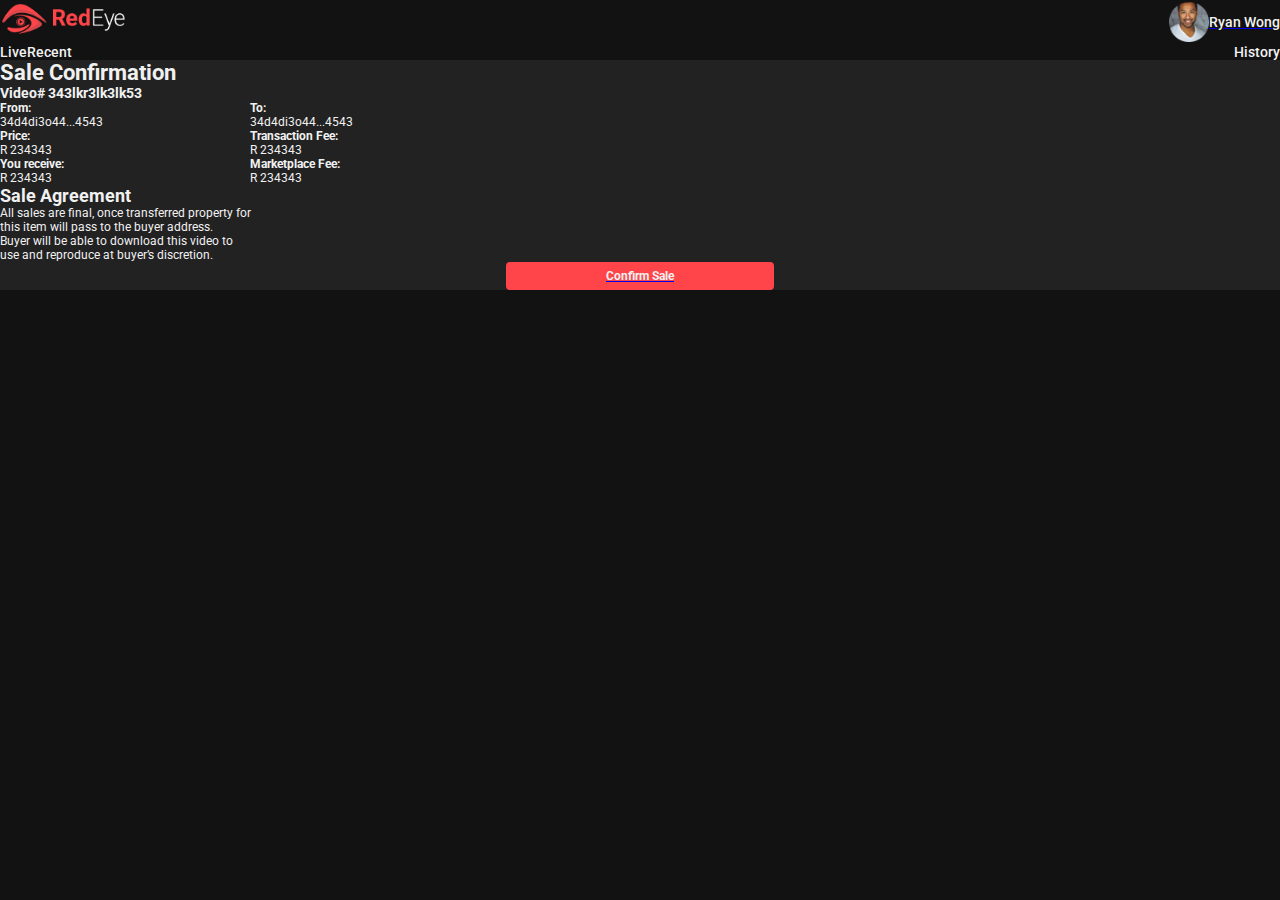
<file: sale_confirmation.html>
<!DOCTYPE html>
<html lang="en">
  <head>
    <meta charset="UTF-8" />
    <meta http-equiv="X-UA-Compatible" content="IE=edge" />
    <meta name="viewport" content="width=device-width, initial-scale=1.0" />
    <title>Red Eye</title>
    <link
      rel="stylesheet"
      href="https://stackpath.bootstrapcdn.com/bootstrap/4.1.3/css/bootstrap.min.css"
      integrity="sha384-MCw98/SFnGE8fJT3GXwEOngsV7Zt27NXFoaoApmYm81iuXoPkFOJwJ8ERdknLPMO"
      crossorigin="anonymous"
    />
    <link
      rel="stylesheet"
      href="https://cdnjs.cloudflare.com/ajax/libs/font-awesome/5.15.3/css/all.min.css"
      integrity="sha512-iBBXm8fW90+nuLcSKlbmrPcLa0OT92xO1BIsZ+ywDWZCvqsWgccV3gFoRBv0z+8dLJgyAHIhR35VZc2oM/gI1w=="
      crossorigin="anonymous"
      referrerpolicy="no-referrer"
    />
    <link rel="stylesheet" href="./css/common.css" />
    <link rel="stylesheet" href="./css/style1.css" />
  </head>
  <body>
    <!-- nav bar  -->
    <div class="container-fluid nav-box py-4 px-5">
      <div class="nav-heading flex-row-sb">
        <a href="./index.html" class="logo-container">
          <img src="./assets/images/logo3.png" alt="logo" />
        </a>
        <a href="./profile.html" class="info-container flex-css">
          <div class="image-container">
            <img src="./assets/images/img1.png" alt="profile" />
          </div>
          <div class="name-container">
            <p class="pl-3">Ryan Wong</p>
          </div>
        </a>
      </div>
    </div>

    <!-- header links  -->
    <div class="container-fluid header-link-box pt-1 pb-4 px-5">
      <div class="link-box flex-row-sb">
        <div class="latest-link link flex-css">
          <div class="live flex-css pr-4">
            <i class="fas fa-play-circle live-icon icon"></i>
            <p class="pl-2">Live</p>
          </div>
          <div class="recent flex-css">
            <i class="fas fa-history recent-icon icon"></i>
            <p class="pl-2">Recent</p>
          </div>
        </div>
        <div class="history-link link">
          <div class="history flex-css">
            <i class="fas fa-clock history-icon icon"></i>
            <p class="pl-2">History</p>
          </div>
        </div>
      </div>
    </div>

    <!-- sale confirmation  -->
    <div class="container-fluid sale-confirmation-box">
      <div class="container sale-container py-5 px-5 mx-auto">
        <div class="heading mb-5">
          <h1>Sale Confirmation</h1>
        </div>
        <div class="details-box sale-details mb-5">
          <h1 class="mb-3">Video# 343lkr3lk3lk53</h1>
          <div class="detail flex-row-sb mb-4">
            <div class="inner-detail">
              <p>
                From: <br />
                <span>34d4di3o44...4543</span>
              </p>
            </div>
            <div class="inner-detail">
              <p>
                To: <br />
                <span>34d4di3o44...4543</span>
              </p>
            </div>
          </div>
          <div class="detail flex-row-sb mb-4">
            <div class="inner-detail">
              <p>
                Price: <br />
                <span>R 234343 </span>
              </p>
            </div>
            <div class="inner-detail">
              <p>
                Transaction Fee: <br />
                <span>R 234343 </span>
              </p>
            </div>
          </div>
          <div class="detail flex-row-sb mb-4">
            <div class="inner-detail">
              <p>
                You receive: <br />
                <span>R 234343 </span>
              </p>
            </div>
            <div class="inner-detail">
              <p>
                Marketplace Fee: <br />
                <span>R 234343 </span>
              </p>
            </div>
          </div>
        </div>
        <div class="sale-agreement">
          <h1 class="mb-3">Sale Agreement</h1>
          <p>
            All sales are final, once transferred property for <br />
            this item will pass to the buyer address. <br />
            Buyer will be able to download this video to <br />
            use and reproduce at buyer’s discretion. <br />
          </p>
        </div>
        <a href="./my_broadcast.html" class="btn-container flex-css py-5">
          <button>Confirm Sale</button>
        </a>
      </div>
    </div>

    <script
      src="https://code.jquery.com/jquery-3.3.1.slim.min.js"
      integrity="sha384-q8i/X+965DzO0rT7abK41JStQIAqVgRVzpbzo5smXKp4YfRvH+8abtTE1Pi6jizo"
      crossorigin="anonymous"
    ></script>
    <script
      src="https://cdnjs.cloudflare.com/ajax/libs/popper.js/1.14.3/umd/popper.min.js"
      integrity="sha384-ZMP7rVo3mIykV+2+9J3UJ46jBk0WLaUAdn689aCwoqbBJiSnjAK/l8WvCWPIPm49"
      crossorigin="anonymous"
    ></script>
    <script
      src="https://stackpath.bootstrapcdn.com/bootstrap/4.1.3/js/bootstrap.min.js"
      integrity="sha384-ChfqqxuZUCnJSK3+MXmPNIyE6ZbWh2IMqE241rYiqJxyMiZ6OW/JmZQ5stwEULTy"
      crossorigin="anonymous"
    ></script>
  </body>
</html>
</file>
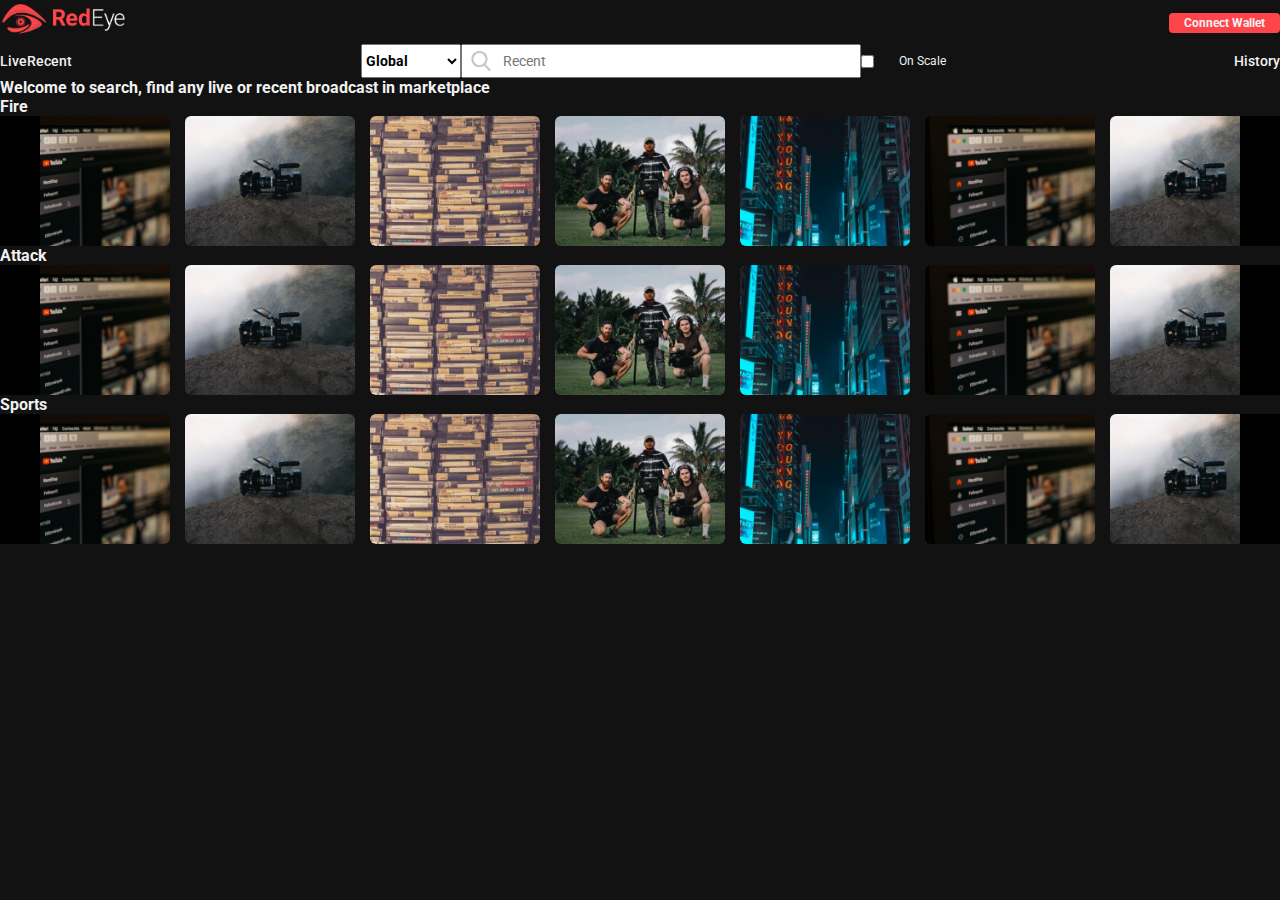
<file: search_category.html>
<!DOCTYPE html>
<html lang="en">
  <head>
    <meta charset="UTF-8" />
    <meta http-equiv="X-UA-Compatible" content="IE=edge" />
    <meta name="viewport" content="width=device-width, initial-scale=1.0" />
    <title>Red Eye</title>
    <link
      rel="stylesheet"
      href="https://stackpath.bootstrapcdn.com/bootstrap/4.1.3/css/bootstrap.min.css"
      integrity="sha384-MCw98/SFnGE8fJT3GXwEOngsV7Zt27NXFoaoApmYm81iuXoPkFOJwJ8ERdknLPMO"
      crossorigin="anonymous"
    />
    <link
      rel="stylesheet"
      href="https://cdnjs.cloudflare.com/ajax/libs/font-awesome/5.15.3/css/all.min.css"
      integrity="sha512-iBBXm8fW90+nuLcSKlbmrPcLa0OT92xO1BIsZ+ywDWZCvqsWgccV3gFoRBv0z+8dLJgyAHIhR35VZc2oM/gI1w=="
      crossorigin="anonymous"
      referrerpolicy="no-referrer"
    />
    <link rel="stylesheet" href="./css/common.css" />
    <link rel="stylesheet" href="./css/style1.css" />
  </head>
  <body>
    <!-- nav bar  -->
    <div class="container-fluid nav-box py-4 px-5">
      <div class="nav-heading flex-row-sb">
        <a href="./index.html" class="logo-container">
          <img src="./assets/images/logo3.png" alt="logo" />
        </a>
        <a href="./purchase_confirmation.html" class="btn-container">
          <button>Connect Wallet</button>
        </a>
      </div>
    </div>

    <!-- header links  -->
    <div class="container-fluid header-link-box pt-1 pb-4 px-5">
      <div class="link-box mobile-link-box flex-row-sb">
        <div class="latest-link link flex-css">
          <div class="live flex-css pr-4">
            <i class="fas fa-play-circle live-icon icon"></i>
            <p class="pl-2">Live</p>
          </div>
          <div class="recent flex-css">
            <i class="fas fa-history recent-icon icon"></i>
            <p class="pl-2">Recent</p>
          </div>
        </div>
        <div class="input-container flex-css mx-1">
          <div class="form-group mr-3">
            <select id="cat" class="form-control">
              <option>Global</option>
              <option>...</option>
            </select>
          </div>
          <div class="form-group recent mr-3">
            <img src="./assets/images/search.png" alt="search" />
            <input type="text" class="form-control" placeholder="Recent" />
          </div>
          <div class="form-check flex-row-start">
            <input type="checkbox" class="form-check-input" />
            <label for="exampleCheck1">On Scale</label>
          </div>
        </div>
        <div class="history-link link">
          <div class="history flex-css">
            <i class="fas fa-clock history-icon icon"></i>
            <p class="pl-2">History</p>
          </div>
        </div>
      </div>
    </div>

    <!-- search category  -->
    <div class="container-fluid search-category-box px-5">
      <div class="note-banner py-3">
        <p class="text-center">
          Welcome to search, find any live or recent broadcast in marketplace
        </p>
      </div>
      <div class="category-box mb-4">
        <h1 class="category-title py-3">Fire</h1>
        <div class="list-row">
          <div class="arrow-icon left-arrow flex-css" list-id="1">
            <i class="fas fa-angle-left"></i>
          </div>
          <div class="arrow-icon right-arrow flex-css" list-id="1">
            <i class="fas fa-angle-right"></i>
          </div>
          <div class="list flex-row-start" id="list-1">
            <div class="video-container">
              <div class="play-wrapper flex-css">
                <i class="far fa-play-circle"></i>
              </div>
              <img src="./assets/images/b1.png" alt="video" />
            </div>
            <div class="video-container">
              <div class="play-wrapper flex-css">
                <i class="far fa-play-circle"></i>
              </div>
              <img src="./assets/images/b2.png" alt="video" />
            </div>
            <div class="video-container">
              <div class="play-wrapper flex-css">
                <i class="far fa-play-circle"></i>
              </div>
              <img src="./assets/images/b3.png" alt="video" />
            </div>
            <div class="video-container">
              <div class="play-wrapper flex-css">
                <i class="far fa-play-circle"></i>
              </div>
              <img src="./assets/images/b4.png" alt="video" />
            </div>
            <div class="video-container">
              <div class="play-wrapper flex-css">
                <i class="far fa-play-circle"></i>
              </div>
              <img src="./assets/images/b5.png" alt="video" />
            </div>
            <div class="video-container">
              <div class="play-wrapper flex-css">
                <i class="far fa-play-circle"></i>
              </div>
              <img src="./assets/images/b1.png" alt="video" />
            </div>
            <div class="video-container">
              <div class="play-wrapper flex-css">
                <i class="far fa-play-circle"></i>
              </div>
              <img src="./assets/images/b2.png" alt="video" />
            </div>
            <div class="video-container">
              <div class="play-wrapper flex-css">
                <i class="far fa-play-circle"></i>
              </div>
              <img src="./assets/images/b3.png" alt="video" />
            </div>
            <div class="video-container">
              <div class="play-wrapper flex-css">
                <i class="far fa-play-circle"></i>
              </div>
              <img src="./assets/images/b4.png" alt="video" />
            </div>
            <div class="video-container">
              <div class="play-wrapper flex-css">
                <i class="far fa-play-circle"></i>
              </div>
              <img src="./assets/images/b5.png" alt="video" />
            </div>
          </div>
        </div>
      </div>
      <div class="category-box mb-4">
        <h1 class="category-title py-3">Attack</h1>
        <div class="list-row">
          <div class="arrow-icon left-arrow flex-css" list-id="2">
            <i class="fas fa-angle-left"></i>
          </div>
          <div class="arrow-icon right-arrow flex-css" list-id="2">
            <i class="fas fa-angle-right"></i>
          </div>
          <div class="list flex-row-start" id="list-2">
            <div class="video-container">
              <div class="play-wrapper flex-css">
                <i class="far fa-play-circle"></i>
              </div>
              <img src="./assets/images/b1.png" alt="video" />
            </div>
            <div class="video-container">
              <div class="play-wrapper flex-css">
                <i class="far fa-play-circle"></i>
              </div>
              <img src="./assets/images/b2.png" alt="video" />
            </div>
            <div class="video-container">
              <div class="play-wrapper flex-css">
                <i class="far fa-play-circle"></i>
              </div>
              <img src="./assets/images/b3.png" alt="video" />
            </div>
            <div class="video-container">
              <div class="play-wrapper flex-css">
                <i class="far fa-play-circle"></i>
              </div>
              <img src="./assets/images/b4.png" alt="video" />
            </div>
            <div class="video-container">
              <div class="play-wrapper flex-css">
                <i class="far fa-play-circle"></i>
              </div>
              <img src="./assets/images/b5.png" alt="video" />
            </div>
            <div class="video-container">
              <div class="play-wrapper flex-css">
                <i class="far fa-play-circle"></i>
              </div>
              <img src="./assets/images/b1.png" alt="video" />
            </div>
            <div class="video-container">
              <div class="play-wrapper flex-css">
                <i class="far fa-play-circle"></i>
              </div>
              <img src="./assets/images/b2.png" alt="video" />
            </div>
            <div class="video-container">
              <div class="play-wrapper flex-css">
                <i class="far fa-play-circle"></i>
              </div>
              <img src="./assets/images/b3.png" alt="video" />
            </div>
            <div class="video-container">
              <div class="play-wrapper flex-css">
                <i class="far fa-play-circle"></i>
              </div>
              <img src="./assets/images/b4.png" alt="video" />
            </div>
            <div class="video-container">
              <div class="play-wrapper flex-css">
                <i class="far fa-play-circle"></i>
              </div>
              <img src="./assets/images/b5.png" alt="video" />
            </div>
          </div>
        </div>
      </div>
      <div class="category-box mb-4">
        <h1 class="category-title py-3">Sports</h1>
        <div class="list-row">
          <div class="arrow-icon left-arrow flex-css" list-id="3">
            <i class="fas fa-angle-left"></i>
          </div>
          <div class="arrow-icon right-arrow flex-css" list-id="3">
            <i class="fas fa-angle-right"></i>
          </div>
          <div class="list flex-row-start" id="list-3">
            <div class="video-container">
              <div class="play-wrapper flex-css">
                <i class="far fa-play-circle"></i>
              </div>
              <img src="./assets/images/b1.png" alt="video" />
            </div>
            <div class="video-container">
              <div class="play-wrapper flex-css">
                <i class="far fa-play-circle"></i>
              </div>
              <img src="./assets/images/b2.png" alt="video" />
            </div>
            <div class="video-container">
              <div class="play-wrapper flex-css">
                <i class="far fa-play-circle"></i>
              </div>
              <img src="./assets/images/b3.png" alt="video" />
            </div>
            <div class="video-container">
              <div class="play-wrapper flex-css">
                <i class="far fa-play-circle"></i>
              </div>
              <img src="./assets/images/b4.png" alt="video" />
            </div>
            <div class="video-container">
              <div class="play-wrapper flex-css">
                <i class="far fa-play-circle"></i>
              </div>
              <img src="./assets/images/b5.png" alt="video" />
            </div>
            <div class="video-container">
              <div class="play-wrapper flex-css">
                <i class="far fa-play-circle"></i>
              </div>
              <img src="./assets/images/b1.png" alt="video" />
            </div>
            <div class="video-container">
              <div class="play-wrapper flex-css">
                <i class="far fa-play-circle"></i>
              </div>
              <img src="./assets/images/b2.png" alt="video" />
            </div>
            <div class="video-container">
              <div class="play-wrapper flex-css">
                <i class="far fa-play-circle"></i>
              </div>
              <img src="./assets/images/b3.png" alt="video" />
            </div>
            <div class="video-container">
              <div class="play-wrapper flex-css">
                <i class="far fa-play-circle"></i>
              </div>
              <img src="./assets/images/b4.png" alt="video" />
            </div>
            <div class="video-container">
              <div class="play-wrapper flex-css">
                <i class="far fa-play-circle"></i>
              </div>
              <img src="./assets/images/b5.png" alt="video" />
            </div>
          </div>
        </div>
      </div>
    </div>
    <script
      src="https://code.jquery.com/jquery-3.3.1.slim.min.js"
      integrity="sha384-q8i/X+965DzO0rT7abK41JStQIAqVgRVzpbzo5smXKp4YfRvH+8abtTE1Pi6jizo"
      crossorigin="anonymous"
    ></script>
    <script
      src="https://cdnjs.cloudflare.com/ajax/libs/popper.js/1.14.3/umd/popper.min.js"
      integrity="sha384-ZMP7rVo3mIykV+2+9J3UJ46jBk0WLaUAdn689aCwoqbBJiSnjAK/l8WvCWPIPm49"
      crossorigin="anonymous"
    ></script>
    <script
      src="https://stackpath.bootstrapcdn.com/bootstrap/4.1.3/js/bootstrap.min.js"
      integrity="sha384-ChfqqxuZUCnJSK3+MXmPNIyE6ZbWh2IMqE241rYiqJxyMiZ6OW/JmZQ5stwEULTy"
      crossorigin="anonymous"
    ></script>
    <script src="./js/script1.js"></script>
  </body>
</html>
</file>
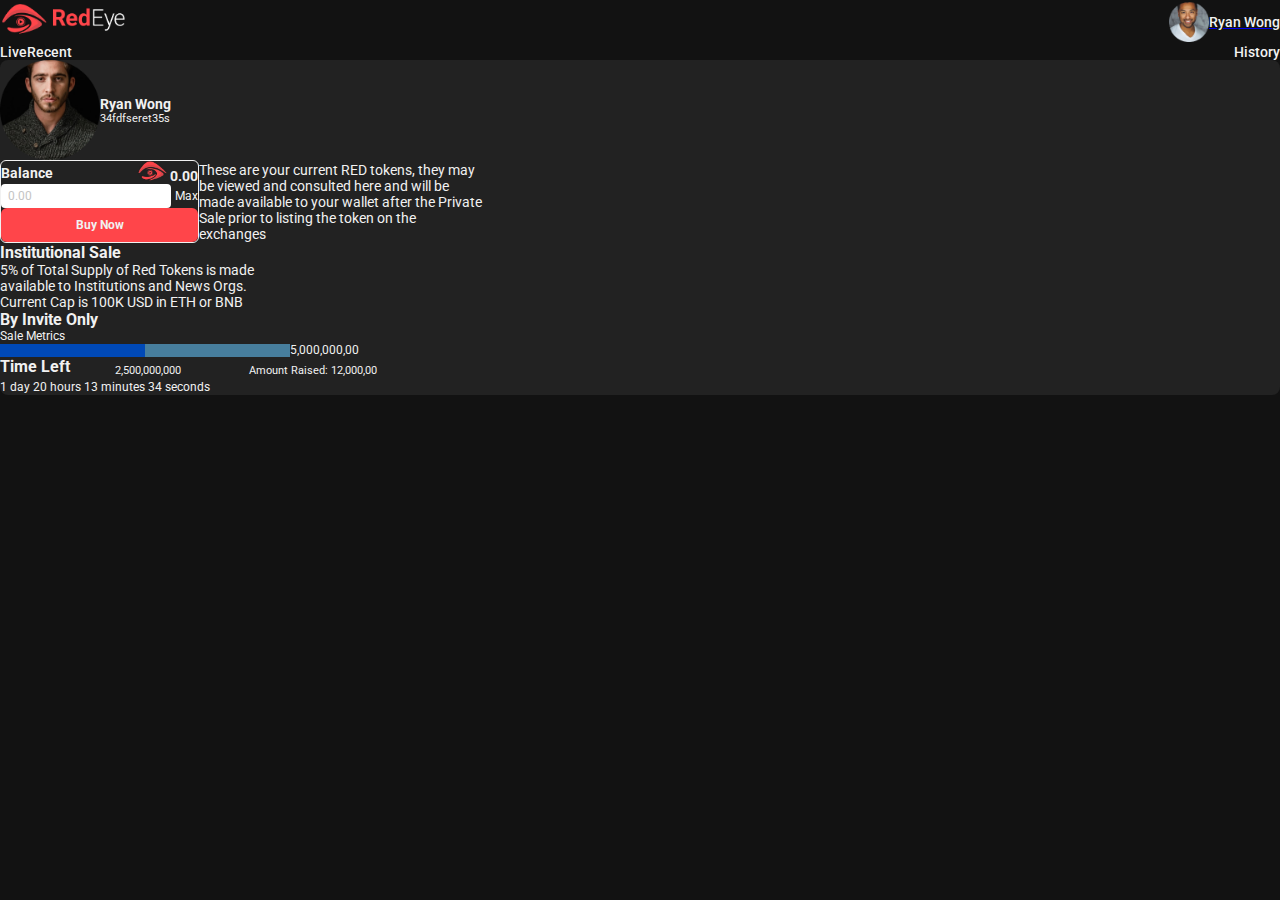
<file: whitelist.html>
<!DOCTYPE html>
<html lang="en">
  <head>
    <meta charset="UTF-8" />
    <meta http-equiv="X-UA-Compatible" content="IE=edge" />
    <meta name="viewport" content="width=device-width, initial-scale=1.0" />
    <title>Red Eye</title>
    <link
      rel="stylesheet"
      href="https://stackpath.bootstrapcdn.com/bootstrap/4.1.3/css/bootstrap.min.css"
      integrity="sha384-MCw98/SFnGE8fJT3GXwEOngsV7Zt27NXFoaoApmYm81iuXoPkFOJwJ8ERdknLPMO"
      crossorigin="anonymous"
    />
    <link
      rel="stylesheet"
      href="https://cdnjs.cloudflare.com/ajax/libs/font-awesome/5.15.3/css/all.min.css"
      integrity="sha512-iBBXm8fW90+nuLcSKlbmrPcLa0OT92xO1BIsZ+ywDWZCvqsWgccV3gFoRBv0z+8dLJgyAHIhR35VZc2oM/gI1w=="
      crossorigin="anonymous"
      referrerpolicy="no-referrer"
    />
    <link rel="stylesheet" href="./css/common.css" />
    <link rel="stylesheet" href="./css/style1.css" />
  </head>
  <body>
    <!-- nav bar  -->
    <div class="container-fluid nav-box py-4 px-5">
      <div class="nav-heading flex-row-sb">
        <a href="./index.html" class="logo-container">
          <img src="./assets/images/logo3.png" alt="logo" />
        </a>
        <a href="./profile.html" class="info-container flex-css">
          <div class="image-container">
            <img src="./assets/images/img1.png" alt="profile" />
          </div>
          <div class="name-container">
            <p class="pl-3">Ryan Wong</p>
          </div>
        </a>
      </div>
    </div>

    <!-- header links  -->
    <div class="container-fluid header-link-box pt-1 pb-4 px-5">
      <div class="link-box flex-row-sb">
        <div class="latest-link link flex-css">
          <div class="live flex-css pr-4">
            <i class="fas fa-play-circle live-icon icon"></i>
            <p class="pl-2">Live</p>
          </div>
          <div class="recent flex-css">
            <i class="fas fa-history recent-icon icon"></i>
            <p class="pl-2">Recent</p>
          </div>
        </div>
        <div class="history-link link">
          <div class="history flex-css">
            <i class="fas fa-clock history-icon icon"></i>
            <p class="pl-2">History</p>
          </div>
        </div>
      </div>
    </div>

    <!-- whitelist presale  -->
    <div class="container-fluid whitelist-presale-box">
      <div class="container presale-container py-4 px-5 mx-auto">
        <div class="account-info flex-row-start mb-5">
          <div class="image-container">
            <img src="./assets/images/img2.png" alt="profile" />
          </div>
          <div class="details-container px-3">
            <div class="name flex-row-start mb-1">
              <p class="pr-2">Ryan Wong</p>
              <a href="#">
                <i class="fas fa-edit"></i>
              </a>
            </div>
            <div class="idcode flex-row-start">
              <p class="pr-2">34fdfseret35s</p>
              <a href="#">
                <i class="fas fa-clone"></i>
              </a>
            </div>
          </div>
        </div>
        <div class="balance-info flex-row-start mb-5">
          <div class="balance-details py-3 px-5 mr-5">
            <div class="heading flex-row-sb mb-3">
              <p>Balance</p>
              <p>
                <img src="./assets/images/eye.JPG" alt="eye" class="mr-1" />
                <span>0.00</span>
              </p>
            </div>
            <div class="input-container mb-4">
              <input type="text" placeholder="0.00" class="mr-3" />
              <span>Max</span> <br />
            </div>
            <a href="./whitelist_form.html">
              <button class="buy-btn">Buy Now</button>
            </a>
          </div>
          <div class="token-desc">
            <p>
              These are your current RED tokens, they may <br />
              be viewed and consulted here and will be <br />
              made available to your wallet after the Private <br />
              Sale prior to listing the token on the <br />
              exchanges
            </p>
          </div>
        </div>
        <div class="institutional-sale mb-5">
          <h1 class="mb-2">Institutional Sale</h1>
          <p>
            5% of Total Supply of Red Tokens is made <br />
            available to Institutions and News Orgs. <br />
            Current Cap is 100K USD in ETH or BNB
          </p>
        </div>
        <div class="invite-only mb-5">
          <h1 class="mb-2">By Invite Only</h1>
          <p class="bar-label">Sale Metrics</p>
          <div class="bar-box flex-row-start">
            <div class="main-bar mr-3">
              <div class="final-bar">
                <p class="final-label">2,500,000,000</p>
              </div>
              <p class="raised-label">Amount Raised: 12,000,00</p>
            </div>
            <p class="total-label">5,000,000,00</p>
          </div>
        </div>
        <div class="time-left mb-4">
          <h1 class="mb-2">Time Left</h1>
          <p>
            <i class="far fa-clock"></i>
            <span>1 day 20 hours 13 minutes 34 seconds </span>
          </p>
        </div>
      </div>
    </div>

    <script
      src="https://code.jquery.com/jquery-3.3.1.slim.min.js"
      integrity="sha384-q8i/X+965DzO0rT7abK41JStQIAqVgRVzpbzo5smXKp4YfRvH+8abtTE1Pi6jizo"
      crossorigin="anonymous"
    ></script>
    <script
      src="https://cdnjs.cloudflare.com/ajax/libs/popper.js/1.14.3/umd/popper.min.js"
      integrity="sha384-ZMP7rVo3mIykV+2+9J3UJ46jBk0WLaUAdn689aCwoqbBJiSnjAK/l8WvCWPIPm49"
      crossorigin="anonymous"
    ></script>
    <script
      src="https://stackpath.bootstrapcdn.com/bootstrap/4.1.3/js/bootstrap.min.js"
      integrity="sha384-ChfqqxuZUCnJSK3+MXmPNIyE6ZbWh2IMqE241rYiqJxyMiZ6OW/JmZQ5stwEULTy"
      crossorigin="anonymous"
    ></script>
  </body>
</html>
</file>
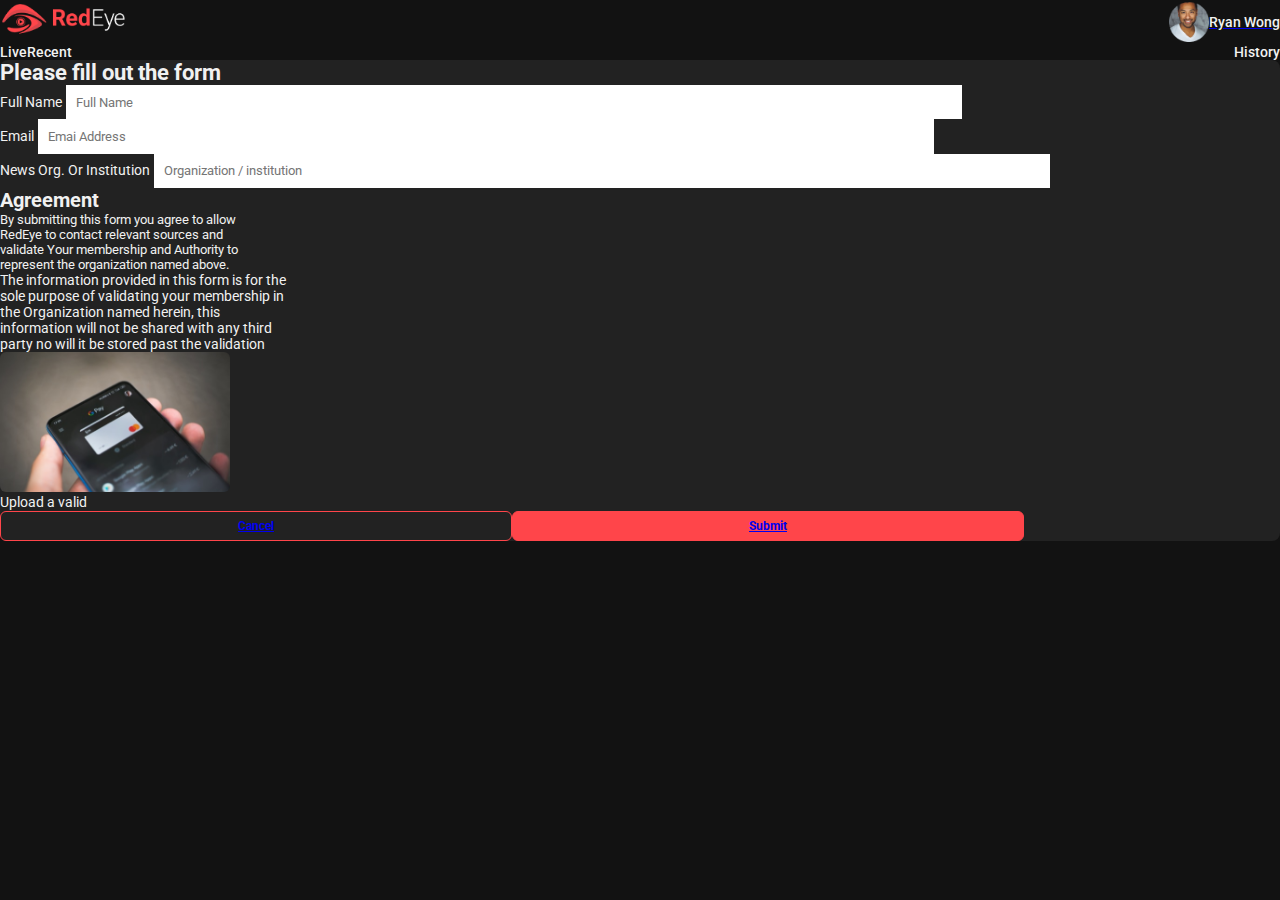
<file: whitelist_form.html>
<!DOCTYPE html>
<html lang="en">
  <head>
    <meta charset="UTF-8" />
    <meta http-equiv="X-UA-Compatible" content="IE=edge" />
    <meta name="viewport" content="width=device-width, initial-scale=1.0" />
    <title>Red Eye</title>
    <link
      rel="stylesheet"
      href="https://stackpath.bootstrapcdn.com/bootstrap/4.1.3/css/bootstrap.min.css"
      integrity="sha384-MCw98/SFnGE8fJT3GXwEOngsV7Zt27NXFoaoApmYm81iuXoPkFOJwJ8ERdknLPMO"
      crossorigin="anonymous"
    />
    <link
      rel="stylesheet"
      href="https://cdnjs.cloudflare.com/ajax/libs/font-awesome/5.15.3/css/all.min.css"
      integrity="sha512-iBBXm8fW90+nuLcSKlbmrPcLa0OT92xO1BIsZ+ywDWZCvqsWgccV3gFoRBv0z+8dLJgyAHIhR35VZc2oM/gI1w=="
      crossorigin="anonymous"
      referrerpolicy="no-referrer"
    />
    <link rel="stylesheet" href="./css/common.css" />
    <link rel="stylesheet" href="./css/style1.css" />
  </head>
  <body>
    <!-- nav bar  -->
    <div class="container-fluid nav-box py-4 px-5">
      <div class="nav-heading flex-row-sb">
        <a href="./index.html" class="logo-container">
          <img src="./assets/images/logo3.png" alt="logo" />
        </a>
        <a href="./profile.html" class="info-container flex-css">
          <div class="image-container">
            <img src="./assets/images/img1.png" alt="profile" />
          </div>
          <div class="name-container">
            <p class="pl-3">Ryan Wong</p>
          </div>
        </a>
      </div>
    </div>

    <!-- header links  -->
    <div class="container-fluid header-link-box pt-1 pb-4 px-5">
      <div class="link-box flex-row-sb">
        <div class="latest-link link flex-css">
          <div class="live flex-css pr-4">
            <i class="fas fa-play-circle live-icon icon"></i>
            <p class="pl-2">Live</p>
          </div>
          <div class="recent flex-css">
            <i class="fas fa-history recent-icon icon"></i>
            <p class="pl-2">Recent</p>
          </div>
        </div>
        <div class="history-link link">
          <div class="history flex-css">
            <i class="fas fa-clock history-icon icon"></i>
            <p class="pl-2">History</p>
          </div>
        </div>
      </div>
    </div>

    <!-- whitelist presale  -->
    <div class="container-fluid whitelist-form-box">
      <div class="container form-container py-5 px-5 mx-auto">
        <div class="form-heading mb-5">
          <h1>Please fill out the form</h1>
        </div>
        <div class="row">
          <div class="col-md-6">
            <div class="form-steps">
              <div class="input-container mb-5">
                <div class="form-group mb-3">
                  <label for="fullname">Full Name</label>
                  <input
                    type="text"
                    class="form-control"
                    placeholder="Full Name"
                  />
                </div>
                <div class="form-group mb-3">
                  <label for="email">Email</label>
                  <input
                    type="email"
                    class="form-control"
                    placeholder="Emai Address"
                  />
                </div>
                <div class="form-group mb-3">
                  <label for="organization">News Org. Or Institution</label>
                  <input
                    type="text"
                    class="form-control"
                    placeholder="Organization / institution"
                  />
                </div>
              </div>
              <div class="agreement-container mb-5">
                <h1 class="mb-3">Agreement</h1>
                <p>
                  By submitting this form you agree to allow <br />
                  RedEye to contact relevant sources and <br />
                  validate Your membership and Authority to <br />
                  represent the organization named above.
                </p>
              </div>
            </div>
          </div>
          <div class="col-md-6">
            <div class="form-desc">
              <div class="info mb-5">
                <p>
                  The information provided in this form is for the <br />
                  sole purpose of validating your membership in <br />
                  the Organization named herein, this <br />
                  information will not be shared with any third <br />
                  party no will it be stored past the validation
                </p>
              </div>
              <div class="image-container mb-2">
                <img src="./assets/images/img3.png" alt="valid" />
              </div>
              <div class="upload-valid">
                <i class="fas fa-upload mr-2"></i>
                <span>Upload a valid</span>
              </div>
            </div>
          </div>
          <div class="col-md-6">
            <div class="button-container flex-row-start py-5">
              <button class="cancel-btn mr-3">
                <a href="./whitelist.html"> Cancel </a>
              </button>
              <button class="submit-btn">
                <a href="./profile.html"> Submit </a>
              </button>
            </div>
          </div>
        </div>
      </div>
    </div>

    <script
      src="https://code.jquery.com/jquery-3.3.1.slim.min.js"
      integrity="sha384-q8i/X+965DzO0rT7abK41JStQIAqVgRVzpbzo5smXKp4YfRvH+8abtTE1Pi6jizo"
      crossorigin="anonymous"
    ></script>
    <script
      src="https://cdnjs.cloudflare.com/ajax/libs/popper.js/1.14.3/umd/popper.min.js"
      integrity="sha384-ZMP7rVo3mIykV+2+9J3UJ46jBk0WLaUAdn689aCwoqbBJiSnjAK/l8WvCWPIPm49"
      crossorigin="anonymous"
    ></script>
    <script
      src="https://stackpath.bootstrapcdn.com/bootstrap/4.1.3/js/bootstrap.min.js"
      integrity="sha384-ChfqqxuZUCnJSK3+MXmPNIyE6ZbWh2IMqE241rYiqJxyMiZ6OW/JmZQ5stwEULTy"
      crossorigin="anonymous"
    ></script>
  </body>
</html>
</file>
<file: css/common.css>
@import url("https://fonts.googleapis.com/css2?family=Roboto:ital,wght@0,400;0,500;0,700;0,900;1,400;1,500;1,700;1,900&display=swap");

* {
  margin: 0 !important;
  padding: 0 !important;
  box-sizing: border-box;
  font-family: "Roboto", sans-serif;
}

body {
  background-color: #121212;
}

html {
  scroll-behavior: smooth;
}

.list {
  scroll-behavior: smooth;
}

/* commom css  */
.flex-css {
  display: flex;
  justify-content: center;
  align-items: center;
}

.flex-css-row {
  display: flex;
  justify-content: center;
  align-items: center;
  flex-direction: row;
}

.flex-css-column {
  display: flex;
  justify-content: center;
  align-items: center;
  flex-direction: column;
}

.flex-top-row {
  display: flex;
  justify-content: center;
  align-items: flex-start;
  flex-direction: row;
}

.flex-top-row-start {
  display: flex;
  justify-content: flex-start;
  align-items: flex-start;
  flex-direction: row;
}

.flex-row-center {
  display: flex;
  justify-content: center;
}

.flex-row-sb {
  display: flex;
  justify-content: space-between;
  align-items: center;
}

.flex-row-sa {
  display: flex;
  justify-content: space-around;
  align-items: center;
}

.flex-row-start {
  display: flex;
  flex-direction: row;
  justify-content: flex-start;
  align-items: center;
}

.flex-column-start {
  display: flex;
  flex-direction: column;
  justify-content: flex-start;
}
</file>
<file: css/style1.css>
/* nav bar  */
.nav-box .nav-heading .logo-container img {
  height: 40px;
}

.nav-box .nav-heading .info-container {
  cursor: pointer;
}

.nav-box .nav-heading .info-container .image-container {
  height: 40px;
  width: 40px;
}

.nav-box .nav-heading .info-container .image-container img {
  height: 100%;
  width: 100%;
  object-fit: cover;
}

.nav-box .nav-heading .info-container .name-container p {
  color: #f1f1f1;
  font-weight: 500;
  font-size: 14px;
}

.nav-box .nav-heading .btn-container button {
  border: none;
  outline: none;
  background-color: #ff454a;
  color: #f1f1f1;
  font-size: 12px;
  font-weight: bold;
  border-radius: 4px;
  padding: 3px 15px !important;
}

/* header links  */
.header-link-box .link-box .link > div {
  cursor: pointer;
}

.header-link-box .link-box .link .icon {
  color: white;
}

.header-link-box .link-box .link p {
  color: #f1f1f1;
  font-weight: 500;
  font-size: 14px;
}

.header-link-box .link-box .link .live i {
  color: #ff454a;
}

.header-link-box .link-box .input-container .form-group select {
  width: 100px;
  font-weight: bold;
  height: 2.15rem;
  font-size: 14px;
}

.header-link-box .link-box .input-container .form-group input {
  width: 400px;
  height: 2.15rem;
  padding: 0 10px 0 40px !important;
  font-size: 14px;
}

.header-link-box .link-box .input-container .form-group.recent {
  position: relative;
}

.header-link-box .link-box .input-container .form-group.recent img {
  position: absolute;
  height: 20px;
  top: calc(50% - 10px);
  left: 10px;
}

.header-link-box .link-box .input-container .form-check label {
  font-size: 12px;
  color: #f1f1f1;
  padding-left: 25px !important;
}

.header-link-box .link-box .input-container .confirm-add a {
  text-decoration: none;
  color: #f1f1f1;
  font-size: 14px;
}

.header-link-box .link-box .input-container .confirm-add a i {
  color: #ff454a;
}

/* .whitelist form page  */
.whitelist-form-box .form-container {
  background-color: #222222;
  border-radius: 8px;
}

.whitelist-form-box .form-container .form-heading h1 {
  font-weight: bold;
  font-size: 22px;
  color: #f1f1f1;
}

.whitelist-form-box
  .form-container
  .form-steps
  .input-container
  .form-group
  label {
  font-size: 14px;
  font-weight: normal;
  color: #f1f1f1;
  margin-bottom: 3px !important;
}

.whitelist-form-box
  .form-container
  .form-steps
  .input-container
  .form-group
  .form-control {
  font-size: 13px;
  outline: none;
  border: none;
  box-shadow: none;
  padding: 5px 10px !important;
  width: 70%;
  height: 2.15rem !important;
}

.whitelist-form-box .form-container .form-steps .agreement-container h1 {
  font-weight: bold;
  font-size: 20px;
  color: #f1f1f1;
}

.whitelist-form-box .form-container .form-steps .agreement-container p {
  font-weight: normal;
  font-size: 13px;
  color: #f1f1f1;
}

.whitelist-form-box .form-container .form-desc .info {
  color: #f1f1f1;
  font-size: 14px;
}

.whitelist-form-box .form-container .form-desc .image-container {
  width: 230px;
  height: 140px;
  border-radius: 6px;
}

.whitelist-form-box .form-container .form-desc .image-container img {
  height: 100%;
  width: 100%;
  border-radius: 6px;
  object-fit: cover;
}

.whitelist-form-box .form-container .form-desc .upload-valid i {
  color: #f1f1f1;
}

.whitelist-form-box .form-container .form-desc .upload-valid span {
  color: #f1f1f1;
  font-size: 14px;
}

.whitelist-form-box .form-container .button-container button {
  border: none;
  outline: none;
  background-color: transparent;
  border: 1px solid #ff454a;
  border-radius: 6px;
  color: #ff454a;
  font-size: 12px;
  width: 40%;
  padding: 7px 2px !important;
  font-weight: bold;
}

.whitelist-form-box .form-container .button-container .submit-btn {
  color: #f1f1f1;
  background-color: #ff454a;
}

/* whitelist presale  */
.whitelist-presale-box .presale-container {
  background-color: #222222;
  border-radius: 8px;
}

.whitelist-presale-box .presale-container .account-info .image-container {
  height: 100px;
  width: 100px;
}

.whitelist-presale-box .presale-container .account-info .image-container img {
  height: 100%;
  width: 100%;
  object-fit: cover;
}

.whitelist-presale-box
  .presale-container
  .account-info
  .details-container
  .name
  p {
  color: #f1f1f1;
  font-weight: bold;
  font-size: 14px;
}

.whitelist-presale-box
  .presale-container
  .account-info
  .details-container
  .name
  a {
  color: #f1f1f1;
  text-decoration: none;
}

.whitelist-presale-box
  .presale-container
  .account-info
  .details-container
  .idcode
  p {
  color: #f1f1f1;
  font-weight: normal;
  font-size: 11px;
}

.whitelist-presale-box
  .presale-container
  .account-info
  .details-container
  .idcode
  a {
  color: #f1f1f1;
  text-decoration: none;
}

.whitelist-presale-box .presale-container .balance-info .balance-details {
  border: 1px solid #f1f1f1;
  border-radius: 6px;
}

.whitelist-presale-box
  .presale-container
  .balance-info
  .balance-details
  .heading
  p {
  font-size: 14px;
  font-weight: bold;
  color: #f1f1f1;
}

.whitelist-presale-box
  .presale-container
  .balance-info
  .balance-details
  .heading
  p
  img {
  height: 20px;
}

.whitelist-presale-box
  .presale-container
  .balance-info
  .balance-details
  .input-container
  input {
  border: none;
  outline: none;
  border-radius: 4px;
  font-size: 12px;
  padding: 5px 7px !important;
  color: #121212;
}

.whitelist-presale-box
  .presale-container
  .balance-info
  .balance-details
  .input-container
  input::placeholder {
  color: #c4c4c4;
}

.whitelist-presale-box
  .presale-container
  .balance-info
  .balance-details
  .input-container
  span {
  color: #f1f1f1;
  font-size: 12px;
}

.whitelist-presale-box
  .presale-container
  .balance-info
  .balance-details
  .buy-btn {
  border: none;
  outline: none;
  background-color: #ff454a;
  text-decoration: none;
  color: #f1f1f1;
  border-radius: 6px;
  padding: 10px 2px !important;
  font-size: 12px;
  font-weight: bold;
  width: 100%;
}

.whitelist-presale-box .presale-container .balance-info .token-desc p {
  color: #f1f1f1;
  font-size: 14px;
}

.whitelist-presale-box .presale-container .institutional-sale h1 {
  font-weight: bold;
  color: #f1f1f1;
  font-size: 16px;
}

.whitelist-presale-box .presale-container .institutional-sale p {
  color: #f1f1f1;
  font-size: 14px;
}

.whitelist-presale-box .presale-container .invite-only h1 {
  font-weight: bold;
  color: #f1f1f1;
  font-size: 16px;
}

.whitelist-presale-box .presale-container .invite-only p {
  color: #f1f1f1;
  font-size: 12px;
}

.whitelist-presale-box .presale-container .invite-only .bar-box p {
  color: #f1f1f1;
  font-size: 12px;
}

.whitelist-presale-box .presale-container .invite-only .bar-box .main-bar {
  height: 13px;
  width: 290px;
  background-color: #477e9d;
  position: relative;
}

.whitelist-presale-box
  .presale-container
  .invite-only
  .bar-box
  .main-bar
  .final-bar {
  height: 100%;
  width: 50%;
  background-color: #0049b7;
  position: relative;
}

.whitelist-presale-box
  .presale-container
  .invite-only
  .bar-box
  .main-bar
  .final-bar
  .final-label {
  position: absolute;
  bottom: -20px;
  font-size: 10.5px;
  right: -25%;
}

.whitelist-presale-box
  .presale-container
  .invite-only
  .bar-box
  .main-bar
  .raised-label {
  position: absolute;
  right: -30%;
  bottom: -20px;
  font-size: 10.5px;
}

.whitelist-presale-box .presale-container .time-left h1 {
  font-weight: bold;
  color: #f1f1f1;
  font-size: 16px;
}

.whitelist-presale-box .presale-container .time-left p {
  color: #f1f1f1;
}

.whitelist-presale-box .presale-container .time-left p span {
  font-size: 12px;
}

/* profile  */
.profile-box .profile-container {
  background-color: #222222;
  border-radius: 8px;
}

.profile-box .profile-container .account-info .image-container {
  height: 100px;
  width: 100px;
}

.profile-box .profile-container .account-info .image-container img {
  height: 100%;
  width: 100%;
  object-fit: cover;
}

.profile-box .profile-container .account-info .details-container .name p {
  color: #f1f1f1;
  font-weight: bold;
  font-size: 14px;
}

.profile-box .profile-container .account-info .details-container .name a {
  color: #f1f1f1;
  text-decoration: none;
}

.profile-box .profile-container .account-info .details-container .idcode p {
  color: #f1f1f1;
  font-weight: normal;
  font-size: 11px;
}

.profile-box .profile-container .account-info .details-container .idcode a {
  color: #f1f1f1;
  text-decoration: none;
}

.profile-box .profile-container .balance-info .balance-details {
  border: 1px solid #f1f1f1;
  border-radius: 6px;
  width: 300px;
  height: 100px;
}

.profile-box .profile-container .balance-info .balance-details .heading p {
  font-size: 14px;
  font-weight: bold;
  color: #f1f1f1;
}

.profile-box .profile-container .balance-info .balance-details .heading p img {
  height: 20px;
}

.profile-box .profile-container .balance-info .bio-desc {
  width: 250px;
}

.profile-box .profile-container .balance-info .bio-desc .bio-heading h1 {
  color: #f1f1f1;
  font-size: 16px;
  font-weight: bold;
}

.profile-box .profile-container .balance-info .bio-desc .bio-heading i {
  color: #f1f1f1;
}

.profile-box .profile-container .balance-info .bio-desc p {
  color: #f1f1f1;
  font-size: 12px;
}

.profile-box .profile-container .my-orders-btn button {
  border: none;
  outline: none;
  background-color: #ff454a;
  color: #f1f1f1;
  font-weight: bold;
  font-size: 12px;
  padding: 7px 20px !important;
  border-radius: 4px;
}

.profile-box .profile-container .broadcast-history .heading h1 {
  color: #f1f1f1;
  font-weight: bold;
  font-size: 16px;
}

.profile-box .profile-container .broadcast-history .heading p span {
  color: #f1f1f1;
  font-weight: normal;
  font-size: 11px;
  margin-right: 15px !important;
}

.profile-box .profile-container .broadcast-history .content .tabs {
  background-color: #c4c4c4;
  border-radius: 13px;
  width: 190px;
  position: relative;
}

.profile-box .profile-container .broadcast-history .content .tabs .tab-wrapper {
  background-color: #f1f1f1;
  border-radius: 13px;
  height: 100%;
  width: 50%;
  position: absolute;
  top: 0;
}

.profile-box
  .profile-container
  .broadcast-history
  .content
  .tabs
  .tab-wrapper.left {
  left: 0;
}

.profile-box
  .profile-container
  .broadcast-history
  .content
  .tabs
  .tab-wrapper.right {
  right: 0;
}

.profile-box .profile-container .broadcast-history .content .tabs span {
  color: #121212;
  font-weight: bold;
  font-size: 12px;
  z-index: 1;
  cursor: pointer;
  padding: 3px 25px !important;
  width: 100%;
}

.profile-box
  .profile-container
  .broadcast-history
  .content
  .content-box.hidden {
  display: none;
}

.profile-box
  .profile-container
  .broadcast-history
  .content
  .content-box
  .list-box
  .video-container {
  width: 170px;
  height: 130px;
  border-radius: 6px;
  position: relative;
}

.profile-box
  .profile-container
  .broadcast-history
  .content
  .content-box
  .list-box
  .video-container
  img {
  width: 100%;
  height: 100%;
  object-fit: cover;
  border-radius: 6px;
}

.profile-box
  .profile-container
  .broadcast-history
  .content
  .content-box
  .list-box
  .video-container
  .play-wrapper {
  position: absolute;
  top: 0;
  left: 0;
  height: 100%;
  width: 100%;
  background-color: transparent;
  cursor: pointer;
}

.profile-box
  .profile-container
  .broadcast-history
  .content
  .content-box
  .list-box
  .video-container
  .play-wrapper
  i {
  color: #f1f1f1;
  font-size: 35px;
}

.profile-box
  .profile-container
  .broadcast-history
  .content
  .content-box
  .list-box
  .video-info
  h1 {
  font-size: 14px;
  color: #f1f1f1;
  font-weight: bold;
}

.profile-box
  .profile-container
  .broadcast-history
  .content
  .content-box
  .list-box
  .video-info
  p {
  font-size: 10px;
  color: #f1f1f1;
  font-weight: normal;
}

/* my orders  */
.orders-box .orders-container {
  background-color: #222222;
}

.orders-box .orders-container .heading h1 {
  color: #f1f1f1;
  font-weight: bold;
  font-size: 20px;
}

.orders-box .orders-container .action .tabs {
  background-color: #c4c4c4;
  border-radius: 55px;
  width: 250px;
  position: relative;
}

.orders-box .orders-container .action .tabs .tab-wrapper {
  background-color: #f1f1f1;
  border-radius: 55px;
  height: 100%;
  width: 50%;
  position: absolute;
  top: 0;
}

.orders-box .orders-container .action .tabs .tab-wrapper.left {
  left: 0;
}

.orders-box .orders-container .action .tabs .tab-wrapper.right {
  right: 0;
}

.orders-box .orders-container .action .tabs span {
  color: #121212;
  font-weight: bold;
  font-size: 11px;
  z-index: 1;
  cursor: pointer;
  padding: 7px 25px !important;
}

.orders-box .orders-container .action .add-order {
  border-radius: 4px;
  background-color: #f1f1f1;
  color: #ff454a;
  padding: 7px 20px !important;
  text-decoration: none;
}

.orders-box .orders-container .balance-info h1 {
  font-weight: bold;
  font-size: 14px;
  color: #f1f1f1;
}

.orders-box .orders-container .balance-info p {
  font-size: 12px;
  color: #828282;
}

.orders-box .orders-container .balance-info p img {
  height: 20px;
}

.orders-box .orders-container .items-box.hidden {
  display: none;
}

.orders-box .orders-container .items-box .tabs .item-tab {
  color: rgba(241, 241, 241, 0.39);
  font-size: 13px;
  text-decoration: none;
  font-weight: bold;
  position: relative;
}

.orders-box .orders-container .items-box .tabs .item-tab::after {
  content: "";
  height: 2px;
  width: 100%;
  background-color: #f1f1f1;
  position: absolute;
  bottom: -6px;
  left: 0;
  display: none;
}

.orders-box .orders-container .items-box .tabs .item-tab.active {
  color: #f1f1f1;
}

.orders-box .orders-container .items-box .tabs .item-tab.active::after {
  display: block;
}

.orders-box .orders-container .items-box .list-box .video-container {
  width: 170px;
  height: 130px;
  border-radius: 6px;
  position: relative;
}

.orders-box .orders-container .items-box .list-box .video-container img {
  width: 100%;
  height: 100%;
  object-fit: cover;
  border-radius: 6px;
}

.orders-box
  .orders-container
  .items-box
  .list-box
  .video-container
  .play-wrapper {
  position: absolute;
  top: 0;
  left: 0;
  height: 100%;
  width: 100%;
  background-color: transparent;
  cursor: pointer;
}

.orders-box
  .orders-container
  .items-box
  .list-box
  .video-container
  .play-wrapper
  i {
  color: #f1f1f1;
  font-size: 35px;
}

.orders-box .orders-container .items-box .list-box .video-info h1 {
  font-size: 14px;
  color: #f1f1f1;
  font-weight: bold;
}

.orders-box .orders-container .items-box .list-box .video-info p {
  font-size: 10px;
  color: #f1f1f1;
  font-weight: normal;
}

.orders-box .orders-container .items-box .list-box .video-info a {
  font-size: 12px;
  text-decoration: none;
}

.orders-box .orders-container .items-box.active-items .list-box .video-info a {
  color: #ff454a;
}

.orders-box .orders-container .items-box.past-items .list-box .video-info a {
  color: #459bff;
}

/* create orders  */
.create-orders-box .create-orders-container {
  background-color: #222222;
}

.create-orders-box .create-orders-container .heading h1 {
  color: #f1f1f1;
  font-weight: bold;
  font-size: 20px;
}

.create-orders-box .create-orders-container .orders-form .form-group label {
  font-size: 18px;
  font-weight: bold;
  color: #f1f1f1;
}

.create-orders-box
  .create-orders-container
  .orders-form
  .form-group
  .form-control {
  height: 2.15rem;
  padding: 0 10px !important;
  font-size: 12px;
}

.create-orders-box .create-orders-container .orders-form .form-group select {
  width: 35%;
}

.create-orders-box .create-orders-container .orders-form .form-group input {
  width: 70%;
}

.create-orders-box .create-orders-container .orders-desc p {
  color: #f1f1f1;
  font-size: 14px;
}

.create-orders-box .create-orders-container .orders-desc .agreement h1 {
  font-weight: bold;
  font-size: 20px;
  color: #f1f1f1;
}

.create-orders-box .create-orders-container .btn-container button {
  border: none;
  outline: none;
  background-color: #ff454a;
  color: #f1f1f1;
  font-size: 12px;
  font-weight: bold;
  padding: 7px 100px !important;
  border-radius: 4px;
}

/* search category */
.search-category-box .note-banner p {
  font-size: 16px;
  color: #f1f1f1;
  font-weight: bold;
}

.search-category-box .category-box .category-title {
  font-size: 16px;
  color: #f1f1f1;
  font-weight: bold;
}

.search-category-box .category-box .list-row {
  position: relative;
}

.search-category-box .category-box .list-row .arrow-icon {
  position: absolute;
  height: 100%;
  background-color: #000000;
  top: 0;
  padding: 0 20px !important;
  z-index: 1;
  cursor: pointer;
}

.search-category-box .category-box .list-row .arrow-icon:active i {
  transform: scale(0.9);
}

.search-category-box .category-box .list-row .arrow-icon.left-arrow {
  left: 0;
}

.search-category-box .category-box .list-row .arrow-icon.right-arrow {
  right: 0;
}

.search-category-box .category-box .list-row .arrow-icon i {
  color: #f1f1f1;
  font-size: 20px;
}

.search-category-box .category-box .list-row .list {
  overflow-x: auto;
}

.search-category-box .category-box .list-row .list::-webkit-scrollbar {
  display: none;
}

.search-category-box .category-box .list-row .list {
  -ms-overflow-style: none;
  scrollbar-width: none;
}

.search-category-box .category-box .list-row .list .video-container {
  min-width: 170px;
  width: 100%;
  height: 130px;
  border-radius: 6px;
  position: relative;
  margin-right: 15px !important;
}

.search-category-box .category-box .list-row .list .video-container img {
  width: 100%;
  height: 100%;
  object-fit: cover;
  border-radius: 6px;
}

.search-category-box
  .category-box
  .list-row
  .list
  .video-container
  .play-wrapper {
  position: absolute;
  top: 0;
  left: 0;
  height: 100%;
  width: 100%;
  background-color: transparent;
  cursor: pointer;
}

.search-category-box
  .category-box
  .list-row
  .list
  .video-container
  .play-wrapper
  i {
  color: #f1f1f1;
  font-size: 20px;
}

/* sale confirmation  */
.sale-confirmation-box .sale-container {
  background-color: #222222;
}

.sale-confirmation-box .sale-container .heading h1 {
  color: #f1f1f1;
  font-weight: bold;
  font-size: 22px;
}

.sale-confirmation-box .sale-container .details-box h1 {
  color: #f1f1f1;
  font-size: 14px;
  font-weight: bold;
}

.sale-confirmation-box .sale-container .details-box .detail {
  width: 500px;
}

.sale-confirmation-box .sale-container .details-box .detail .inner-detail {
  width: 50%;
}

.sale-confirmation-box .sale-container .details-box .detail p {
  color: #f1f1f1;
  font-size: 12px;
  font-weight: bold;
}

.sale-confirmation-box .sale-container .details-box .detail p span {
  font-weight: normal;
}

.sale-confirmation-box .sale-container .sale-agreement h1 {
  color: #f1f1f1;
  font-size: 18px;
  font-weight: bold;
}

.sale-confirmation-box .sale-container .sale-agreement p {
  color: #f1f1f1;
  font-size: 12px;
}

.sale-confirmation-box .sale-container .btn-container button {
  border: none;
  outline: none;
  background-color: #ff454a;
  color: #f1f1f1;
  font-size: 12px;
  font-weight: bold;
  padding: 7px 100px !important;
  border-radius: 4px;
}

/* purchase confirmation  */
.purchase-confirmation-box .purchase-container {
  background-color: #222222;
}

.purchase-confirmation-box .purchase-container .heading h1 {
  color: #f1f1f1;
  font-weight: bold;
  font-size: 22px;
}

.purchase-confirmation-box .purchase-container .details-box h1 {
  color: #f1f1f1;
  font-size: 14px;
  font-weight: bold;
}

.purchase-confirmation-box .purchase-container .details-box .detail {
  width: 500px;
}

.purchase-confirmation-box
  .purchase-container
  .details-box
  .detail
  .inner-detail {
  width: 50%;
}

.purchase-confirmation-box .purchase-container .details-box .detail p {
  color: #f1f1f1;
  font-size: 12px;
  font-weight: bold;
}

.purchase-confirmation-box .purchase-container .details-box .detail p span {
  font-weight: normal;
}

.purchase-confirmation-box .purchase-container .sale-agreement h1 {
  color: #f1f1f1;
  font-size: 18px;
  font-weight: bold;
}

.purchase-confirmation-box .purchase-container .sale-agreement p {
  color: #f1f1f1;
  font-size: 12px;
}

.purchase-confirmation-box .purchase-container .btn-container button {
  border: none;
  outline: none;
  background-color: #ff454a;
  color: #f1f1f1;
  font-size: 12px;
  font-weight: bold;
  padding: 7px 100px !important;
  border-radius: 4px;
}

/* purchase confirmation  */
.mint-broadcast-box .mint-container {
  background-color: #222222;
}

.mint-broadcast-box .mint-container .heading h1 {
  color: #f1f1f1;
  font-weight: bold;
  font-size: 22px;
}

.mint-broadcast-box .mint-container .mint-details h1 {
  color: #f1f1f1;
  font-size: 14px;
  font-weight: bold;
}

.mint-broadcast-box .mint-container .mint-details .detail h2 {
  color: #f1f1f1;
  font-size: 12px;
  font-weight: bold;
}

.mint-broadcast-box .mint-container .mint-details .detail p {
  color: #f1f1f1;
  font-size: 11px;
}

.mint-broadcast-box .mint-container .mint-message p {
  color: #f1f1f1;
  font-size: 12px;
}

.mint-broadcast-box .mint-container .btn-container button {
  border: none;
  outline: none;
  background-color: #ff454a;
  color: #f1f1f1;
  font-size: 12px;
  font-weight: bold;
  padding: 7px 100px !important;
  border-radius: 4px;
}

/* common css for video content  */
.video-content .secondary-box {
  min-width: 250px;
  width: 250px;
}

.video-content .secondary-box .video-list {
  height: 600px;
  overflow-y: auto;
}

.video-content .secondary-box .video-list::-webkit-scrollbar {
  width: 5px;
}

.video-content .secondary-box .video-list::-webkit-scrollbar-track {
  background: #222222;
  border-radius: 100px;
}

.video-content .secondary-box .video-list::-webkit-scrollbar-thumb {
  background: #444444;
  border-radius: 100px;
}

.video-content .secondary-box .video-list::-webkit-scrollbar-thumb:hover {
  background: #555;
}

.video-content .secondary-box .video-list .video-container {
  width: 100%;
  height: 150px;
  border-radius: 6px;
  position: relative;
  margin-bottom: 10px !important;
}

.video-content .secondary-box .video-list .video-container img {
  width: 100%;
  height: 100%;
  object-fit: cover;
  border-radius: 6px;
}

.video-content .secondary-box .video-list .video-container .play-wrapper {
  position: absolute;
  top: 0;
  left: 0;
  height: 100%;
  width: 100%;
  background-color: transparent;
  cursor: pointer;
}

.video-content .secondary-box .video-list .video-container .play-wrapper i {
  color: #f1f1f1;
  font-size: 30px;
}

.video-content .primary-box {
  width: calc(100% - 250px);
}

.video-content .primary-box .main-video-container {
  width: 100%;
  height: 600px;
}

.video-content .primary-box .main-video-container video {
  width: 100%;
  height: 100%;
  object-fit: none;
}

/* home page  */
.homepage-box .primary-box .tag-box {
  width: 100%;
  position: relative;
}

.homepage-box .primary-box .tag-box .tag-list {
  background-color: #121212;
  width: 100%;
  padding: 10px 7px !important;
  overflow-x: auto;
}

.homepage-box .primary-box .tag-box .right-icon {
  position: absolute;
  top: 0;
  right: 0;
  background-color: #121212;
  height: 100%;
  display: flex;
  justify-content: center;
  align-items: center;
  padding: 0 15px !important;
  cursor: pointer;
}
.homepage-box .primary-box .tag-box .right-icon:hover {
  background-color: #1a1a1a;
}
.homepage-box .primary-box .tag-box .right-icon:active i {
  transform: scale(0.9);
}

.homepage-box .primary-box .tag-box .right-icon i {
  color: white;
  font-size: 20px;
}

.homepage-box .primary-box .tag-box .tag-list .tag {
  background-color: #555555;
  padding: 5px 30px !important;
  border-radius: 99px;
  margin: 0 7px !important;
}

.homepage-box .primary-box .tag-box .tag-list .tag span {
  color: #000000;
  font-size: 12px;
  font-weight: bold;
}

.homepage-box .primary-box .tag-box .tag-list .tag.active {
  background-color: #f1f1f1;
}

.homepage-box .primary-box .tag-box .tag-list::-webkit-scrollbar {
  display: none;
}

.homepage-box .primary-box .tag-box .tag-list {
  -ms-overflow-style: none;
  scrollbar-width: none;
}

.homepage-box .gevernace {
  width: auto;
}

.homepage-box .gevernace .title h1 {
  color: #f1f1f1;
  font-size: 20px;
  font-weight: bold;
}

.homepage-box .gevernace .title i {
  color: #a0a0a0;
  background-color: #000000;
  border-radius: 50%;
}

.homepage-box .gevernace .desc ul li {
  list-style-type: square;
  color: #f1f1f1;
  font-size: 14px;
  margin-right: 40px !important;
}

.homepage-box .gevernace .desc .input-container .form-group select {
  height: 2.15rem;
  width: 130px;
  font-size: 14px;
  font-weight: bold;
}

/* marketplace  */
.marketplace-box .secondary-box .gevernace .title h1 {
  color: #f1f1f1;
  font-size: 20px;
  font-weight: bold;
}

.marketplace-box .secondary-box .gevernace .title i {
  color: #a0a0a0;
  background-color: #000000;
  border-radius: 50%;
}

.marketplace-box .secondary-box .gevernace .desc ul li {
  list-style-type: none;
  color: #f1f1f1;
  font-size: 12px;
  margin-bottom: 10px !important;
}

.marketplace-box
  .secondary-box
  .gevernace
  .desc
  .input-container
  .form-group
  select {
  height: 2.15rem;
  width: 130px;
  font-size: 14px;
  font-weight: bold;
}

.marketplace-box
  .primary-box
  .description-box
  .creator-box
  .info
  .image-container {
  width: 50px;
  height: 50px;
  border-radius: 50%;
}

.marketplace-box
  .primary-box
  .description-box
  .creator-box
  .info
  .image-container
  img {
  width: 100%;
  height: 100%;
}

.marketplace-box .primary-box .description-box .creator-box .info .details h1 {
  font-weight: bold;
  font-size: 14px;
  color: #f1f1f1;
}

.marketplace-box .primary-box .description-box .creator-box .info .details p {
  font-size: 12px;
  color: #f1f1f1;
}

.marketplace-box .primary-box .description-box .creator-box .caption p {
  font-size: 12px;
  color: #f1f1f1;
}

.marketplace-box .primary-box .description-box .creator-box .views h1 {
  font-size: 14px;
  color: #f1f1f1;
  font-weight: bold;
}

.marketplace-box .primary-box .description-box .creator-box .views p {
  font-size: 12px;
  color: #f1f1f1;
}

.marketplace-box .primary-box .description-box .creator-box .caption,
.marketplace-box .primary-box .description-box .creator-box .views {
  padding-left: calc(50px + 1rem) !important;
}

.marketplace-box .primary-box .description-box .offer-box {
  border: 1px solid #ffffff;
  border-radius: 6px;
}

.marketplace-box
  .primary-box
  .description-box
  .offer-box
  .price-details
  .info
  .owner
  h1 {
  font-size: 14px;
  color: #f1f1f1;
  font-weight: bold;
}

.marketplace-box
  .primary-box
  .description-box
  .offer-box
  .price-details
  .info
  .owner
  .account
  .image-container {
  width: 40px;
  height: 40px;
  border-radius: 50%;
}

.marketplace-box
  .primary-box
  .description-box
  .offer-box
  .price-details
  .info
  .owner
  .account
  .image-container
  img {
  width: 100%;
  height: 100%;
  border-radius: 50%;
  object-fit: cover;
}

.marketplace-box
  .primary-box
  .description-box
  .offer-box
  .price-details
  .info
  .owner
  .account
  .name
  p
  span {
  font-size: 12px;
  color: #f1f1f1;
  font-weight: bold;
}

.marketplace-box
  .primary-box
  .description-box
  .offer-box
  .price-details
  .info
  .owner
  .account
  .name
  p
  a {
  text-decoration: none;
  color: #f1f1f1;
}

.marketplace-box
  .primary-box
  .description-box
  .offer-box
  .price-details
  .info
  .owner
  .account
  .name
  p
  a
  i {
  font-size: 12px;
}

.marketplace-box
  .primary-box
  .description-box
  .offer-box
  .price-details
  .info
  .owner
  .account
  .name
  p {
  color: #f1f1f1;
  font-size: 10px;
}

.marketplace-box
  .primary-box
  .description-box
  .offer-box
  .price-details
  .info
  .rate
  h1 {
  color: #f1f1f1;
  font-size: 14px;
  font-weight: bold;
}

.marketplace-box
  .primary-box
  .description-box
  .offer-box
  .price-details
  .info
  .rate
  p
  img {
  height: 20px;
}

.marketplace-box
  .primary-box
  .description-box
  .offer-box
  .price-details
  .info
  .rate
  p
  span {
  font-size: 12px;
  color: #f1f1f1;
  font-weight: bold;
}

.marketplace-box
  .primary-box
  .description-box
  .price-details
  .btn-container
  button {
  border: none;
  outline: none;
  background-color: #ff454a;
  color: #f1f1f1;
  font-weight: bold;
  font-size: 12px;
  border-radius: 4px;
  padding: 7px 0 !important;
  width: 100%;
}

.marketplace-box .primary-box .description-box .offer-details h1 {
  font-size: 14px;
  color: #f1f1f1;
  font-weight: bold;
}

.marketplace-box
  .primary-box
  .description-box
  .offer-details
  .rates
  .value
  .from {
  font-size: 12px;
  color: #f1f1f1;
}

.marketplace-box
  .primary-box
  .description-box
  .offer-details
  .rates
  .value
  .price
  img {
  height: 20px;
}

.marketplace-box
  .primary-box
  .description-box
  .offer-details
  .rates
  .value
  .price
  span {
  font-size: 12px;
  font-weight: bold;
  color: #f1f1f1;
}

.marketplace-box
  .primary-box
  .description-box
  .offer-details
  .input-container
  .form-group
  .form-control {
  border: none;
  outline: none;
  box-shadow: none;
  height: 2.15rem;
  width: 100%;
  font-size: 12px;
  padding: 0 10px !important;
}

.marketplace-box .primary-box .description-box .make-offer button {
  border: none;
  outline: none;
  background-color: #000000;
  padding: 7px 2px !important;
  width: 100%;
  color: #f1f1f1;
  font-size: 12px;
  font-weight: bold;
}

/* my broadcast  */
.mybroadcast-box .secondary-box .gevernace .title h1 {
  color: #f1f1f1;
  font-size: 20px;
  font-weight: bold;
}

.mybroadcast-box .secondary-box .gevernace .title i {
  color: #a0a0a0;
  background-color: #000000;
  border-radius: 50%;
}

.mybroadcast-box .secondary-box .gevernace .desc ul li {
  list-style-type: none;
  color: #f1f1f1;
  font-size: 12px;
  margin-bottom: 10px !important;
}

.mybroadcast-box
  .secondary-box
  .gevernace
  .desc
  .input-container
  .form-group
  select {
  height: 2.15rem;
  width: 130px;
  font-size: 14px;
  font-weight: bold;
}
.mybroadcast-box
  .primary-box
  .description-box
  .creator-box
  .info
  .image-container {
  width: 50px;
  height: 50px;
  border-radius: 50%;
}

.mybroadcast-box
  .primary-box
  .description-box
  .creator-box
  .info
  .image-container
  img {
  width: 100%;
  height: 100%;
}

.mybroadcast-box .primary-box .description-box .creator-box .info .details h1 {
  font-weight: bold;
  font-size: 14px;
  color: #f1f1f1;
}

.mybroadcast-box .primary-box .description-box .creator-box .info .details p {
  font-size: 12px;
  color: #f1f1f1;
}

.mybroadcast-box .primary-box .description-box .creator-box .caption p {
  font-size: 12px;
  color: #f1f1f1;
}

.mybroadcast-box .description-box .creator-box .views h1 {
  font-size: 14px;
  color: #f1f1f1;
  font-weight: bold;
}

.mybroadcast-box .description-box .creator-box .views p {
  font-size: 12px;
  color: #f1f1f1;
}

.mybroadcast-box .description-box .creator-box .download a {
  color: #f1f1f1;
  font-size: 14px;
}

.mybroadcast-box .description-box .creator-box .caption,
.mybroadcast-box .description-box .creator-box .views,
.mybroadcast-box .description-box .creator-box .download {
  padding-left: calc(50px + 1rem) !important;
}

.mybroadcast-box .description-box .offer-box .account-info .image-container {
  width: 40px;
  height: 40px;
  border-radius: 50%;
}

.mybroadcast-box
  .description-box
  .offer-box
  .account-info
  .image-container
  img {
  width: 100%;
  height: 100%;
  border-radius: 50%;
  object-fit: cover;
}

.mybroadcast-box .description-box .offer-box .account-info .name p span {
  font-size: 12px;
  color: #f1f1f1;
  font-weight: bold;
}

.mybroadcast-box .description-box .offer-box .account-info .name p a {
  text-decoration: none;
  color: #f1f1f1;
}

.mybroadcast-box .description-box .offer-box .account-info .name p a i {
  font-size: 12px;
}

.mybroadcast-box .description-box .offer-box .account-info .name p {
  font-size: 10px;
  color: #f1f1f1;
}

.mybroadcast-box
  .description-box
  .offer-box
  .input-container
  .form-group
  label {
  color: #f1f1f1;
  font-size: 12px;
  font-weight: bold;
}

.mybroadcast-box
  .description-box
  .offer-box
  .input-container
  .form-group
  label
  span {
  position: relative;
}

.mybroadcast-box
  .description-box
  .offer-box
  .input-container
  .form-group
  label
  span
  i {
  color: #a0a0a0;
  background-color: #000000;
  border-radius: 50%;
}

.mybroadcast-box
  .description-box
  .offer-box
  .input-container
  .form-group
  label
  span
  p {
  background-color: #222222;
  color: #f1f1f1;
  font-weight: normal;
  font-size: 11px;
  width: 170px;
  border-radius: 4px;
  position: absolute;
  z-index: 1;
  right: -1400%;
  bottom: -900%;
  display: none;
}

.mybroadcast-box
  .description-box
  .offer-box
  .input-container
  .form-group
  label
  span:hover
  p {
  display: block;
}

.mybroadcast-box
  .description-box
  .offer-box
  .input-container
  .form-group
  input {
  border: none;
  outline: none;
  box-shadow: none;
  height: 2.15rem;
  padding: 0 7px !important;
  font-size: 12px;
}

.mybroadcast-box
  .description-box
  .offer-box
  .input-container
  .form-group
  .form-check
  label {
  color: #f1f1f1;
  font-size: 10px;
  font-weight: normal;
}

.mybroadcast-box .primary-box .description-box .make-offer button {
  border: none;
  outline: none;
  background-color: #000000;
  padding: 7px 2px !important;
  width: 100%;
  color: #f1f1f1;
  font-size: 12px;
  font-weight: bold;
}

.mybroadcast-box .primary-box .description-box .latest-offers h1 {
  color: #f1f1f1;
  font-size: 14px;
  font-weight: bold;
}

.mybroadcast-box
  .primary-box
  .description-box
  .latest-offers
  .offer-info
  .rate
  img {
  height: 20px;
}

.mybroadcast-box
  .primary-box
  .description-box
  .latest-offers
  .offer-info
  .rate
  p {
  font-size: 12px;
  color: #f1f1f1;
  font-weight: bold;
}

.mybroadcast-box
  .primary-box
  .description-box
  .latest-offers
  .offer-info
  .from {
  font-size: 12px;
  color: #f1f1f1;
}

.mybroadcast-box
  .primary-box
  .description-box
  .latest-offers
  .offer-info
  .accept
  a {
  font-size: 12px;
}

.mybroadcast-box .primary-box .description-box .offer-box {
  border: 1px solid #ffffff;
  border-radius: 6px;
}

/* pop ups  */
.pop-wrapper {
  position: fixed;
  top: 0;
  left: 0;
  width: 100%;
  height: 100vh;
  background: rgba(255, 255, 255, 0.32);
  z-index: 450;
}

.pop-wrapper .pop-box {
  background: #222222;
  border-radius: 6px;
}

.pop-wrapper.hidden {
  display: none;
}

/* connect wallet pop up  */
.connect-wallet-wrapper .connect-wallet-box .info h1 {
  font-size: 16px;
  color: #f1f1f1;
  font-weight: bold;
}

.connect-wallet-wrapper .connect-wallet-box .info p {
  color: #f1f1f1;
  font-size: 14px;
}

.connect-wallet-wrapper .connect-wallet-box .connect h1 {
  font-size: 16px;
  font-weight: bold;
  color: #f1f1f1;
}

.connect-wallet-wrapper .connect-wallet-box .connect ul li {
  list-style-type: none;
  color: #f1f1f1;
  font-size: 12px;
}

/* scan wallet wrapper  */
.scan-wallet-wrapper .scan-wallet-box img {
  height: 100px;
}

.scan-wallet-wrapper .scan-wallet-box p {
  font-size: 16px;
  color: #f1f1f1;
}

.purchase-successfull-wrapper .purchase-successfull-box h1 {
  font-size: 14px;
  color: #f1f1f1;
}

.purchase-successfull-wrapper .purchase-successfull-box p {
  font-size: 16px;
  color: #f1f1f1;
}

.purchase-successfull-wrapper .purchase-successfull-box a {
  background-color: #ff454a;
  color: #f1f1f1;
  font-size: 12px;
  font-weight: bold;
  padding: 5px 30px !important;
  border-radius: 4px;
}

.video-category-wrapper .video-category-box p {
  color: #f1f1f1;
  font-size: 14px;
}

.video-category-wrapper .video-category-box a {
  background-color: #ff454a;
  color: #f1f1f1;
  font-size: 12px;
  font-weight: bold;
  padding: 5px 30px !important;
  border-radius: 4px;
}

/* responsive  */
@media (max-width: 1023px) {
  .nav-box {
    padding-left: 2rem !important;
    padding-right: 2rem !important;
  }
  .header-link-box {
    padding-left: 2rem !important;
    padding-right: 2rem !important;
  }
  .search-category-box {
    padding-left: 2rem !important;
    padding-right: 2rem !important;
  }
  .header-link-box .link-box .input-container .form-group select {
    width: auto;
  }
  .header-link-box .link-box .input-container .form-group input {
    width: auto;
  }
  .homepage-box {
    padding-left: 2rem !important;
    padding-right: 2rem !important;
  }
  .marketplace-box {
    padding-left: 2rem !important;
    padding-right: 2rem !important;
  }
  .mybroadcast-box {
    padding-left: 2rem !important;
    padding-right: 2rem !important;
  }
}

@media (max-width: 1000px) {
  .video-content {
    flex-direction: column;
  }
  .video-content .primary-box {
    width: 100%;
    padding-right: 0 !important;
  }
  .video-content .primary-box .main-video-container {
    height: auto;
  }
  .video-content .secondary-box {
    min-width: 100%;
    width: 100%;
  }
  .video-content .secondary-box .video-list {
    height: auto;
    display: flex;
    overflow-x: auto;
  }
  .video-content .secondary-box .video-list .video-container {
    min-width: 250px;
    margin-right: 5px !important;
  }
}

@media (max-width: 767px) {
  .nav-box {
    padding-left: 1rem !important;
    padding-right: 1rem !important;
  }
  .header-link-box {
    padding-left: 1rem !important;
    padding-right: 1rem !important;
  }
  .whitelist-form-box .form-container {
    padding: 1rem !important;
  }
  .whitelist-form-box
    .form-container
    .form-steps
    .input-container
    .form-group
    .form-control {
    width: 80%;
  }
  .whitelist-presale-box .presale-container {
    padding: 1rem !important;
  }
  .whitelist-presale-box .presale-container .balance-info .token-desc p br {
    display: none;
  }
  .profile-box .profile-container {
    padding: 1rem !important;
  }
  .profile-box .profile-container .balance-info .balance-details {
    padding-left: 1rem !important;
    padding-right: 1rem !important;
  }
  .profile-box .profile-container .balance-info .bio-desc {
    margin-left: 0 !important;
  }
  .profile-box .profile-container .balance-info .bio-desc p {
    padding-right: 0 !important;
  }
  .orders-box .orders-container {
    padding: 1rem !important;
  }
  .create-orders-box .create-orders-container {
    padding: 1rem !important;
  }
  .create-orders-box .create-orders-container .orders-form .form-group input {
    width: 80%;
  }
  .create-orders-box .create-orders-container .orders-form .form-group select {
    width: 40%;
  }
  .search-category-box {
    padding-left: 1rem !important;
    padding-right: 1rem !important;
  }
  .header-link-box .link-box.mobile-link-box {
    flex-direction: column;
    align-items: flex-start;
  }
  .header-link-box .link-box.mobile-link-box .latest-link {
    margin-bottom: 15px !important;
  }
  .header-link-box .link-box.mobile-link-box .input-container {
    margin-bottom: 15px !important;
  }
  .sale-confirmation-box .sale-container {
    padding: 1rem !important;
  }
  .sale-confirmation-box .sale-container .details-box .detail {
    width: auto;
  }
  .purchase-confirmation-box .purchase-container {
    padding: 1rem !important;
  }
  .purchase-confirmation-box .purchase-container .details-box .detail {
    width: auto;
  }
  .mint-broadcast-box .mint-container {
    padding: 1rem !important;
  }
  .homepage-box {
    padding-left: 1rem !important;
    padding-right: 1rem !important;
  }
  .homepage-box .gevernace .desc .input-container .form-group {
    margin-right: 0.3rem !important;
  }
  .homepage-box .gevernace .desc .input-container .form-group select {
    width: auto;
  }
  .marketplace-box {
    padding-left: 1rem !important;
    padding-right: 1rem !important;
  }
  .marketplace-box .primary-box .description-box {
    flex-direction: column;
  }
  .mybroadcast-box {
    padding-left: 1rem !important;
    padding-right: 1rem !important;
  }
  .mybroadcast-box .primary-box .description-box {
    flex-direction: column;
  }
}

@media (max-width: 550px) {
  .whitelist-presale-box .presale-container .balance-info {
    flex-direction: column;
    align-items: flex-start;
  }
  .whitelist-presale-box .presale-container .balance-info .balance-details {
    margin-bottom: 20px !important;
  }
  .profile-box .profile-container .balance-info {
    flex-direction: column;
    align-items: flex-start;
  }
  .profile-box .profile-container .balance-info .balance-details {
    margin-bottom: 30px !important;
  }
  .homepage-box .gevernace .desc {
    flex-direction: column;
    align-items: flex-start;
  }
  .homepage-box .gevernace .desc ul {
    margin-bottom: 20px !important;
  }
}

@media (max-width: 450px) {
  .whitelist-form-box
    .form-container
    .form-steps
    .input-container
    .form-group
    .form-control {
    width: 100%;
  }
  .profile-box .profile-container .balance-info .balance-details {
    width: 280px;
  }
  .orders-box .orders-container .action .tabs {
    width: 195px;
  }
  .orders-box .orders-container .action .tabs span {
    padding: 7px 10px !important;
  }
  .orders-box .orders-container .action .add-order {
    font-size: 14px;
    padding: 5px 15px !important;
  }
  .create-orders-box .create-orders-container .orders-form .form-group input {
    width: 100%;
  }
  .create-orders-box .create-orders-container .orders-form .form-group select {
    width: 50%;
  }
  .header-link-box .link-box .input-container .form-group input {
    width: 150px;
  }
  .header-link-box .link-box.mobile-link-box .input-container .form-group {
    margin-right: 0.3rem !important;
  }
  .header-link-box .link-box .input-container .confirm-add a {
    font-size: 12px;
  }
  .marketplace-box
    .primary-box
    .description-box
    .offer-box
    .price-details
    .info
    .owner
    h1 {
    font-size: 12px;
  }
  .marketplace-box
    .primary-box
    .description-box
    .offer-box
    .price-details
    .info
    .rate
    h1 {
    font-size: 12px;
  }
  .marketplace-box
    .primary-box
    .description-box
    .offer-box
    .price-details
    .info
    .rate
    p
    img {
    height: 15px;
  }
  .marketplace-box
    .primary-box
    .description-box
    .offer-box
    .price-details
    .info
    .rate
    p
    span {
    font-size: 10px;
  }
  .marketplace-box .primary-box .description-box .offer-details h1 {
    font-size: 12px;
  }
  .marketplace-box
    .primary-box
    .description-box
    .offer-details
    .rates
    .value
    .from {
    font-size: 10px;
  }
  .marketplace-box
    .primary-box
    .description-box
    .offer-details
    .rates
    .value
    .price
    img {
    height: 15px;
  }
  .marketplace-box
    .primary-box
    .description-box
    .offer-details
    .rates
    .value
    .price
    span {
    font-size: 10px;
  }
  .mybroadcast-box .primary-box .description-box .latest-offers h1 {
    font-size: 12px;
  }
  .mybroadcast-box
    .primary-box
    .description-box
    .latest-offers
    .offer-info
    .rate
    img {
    height: 15px;
  }
  .mybroadcast-box
    .primary-box
    .description-box
    .latest-offers
    .offer-info
    .rate
    p {
    font-size: 10px;
  }
  .mybroadcast-box
    .primary-box
    .description-box
    .latest-offers
    .offer-info
    .from {
    font-size: 10px;
  }
  .mybroadcast-box
    .primary-box
    .description-box
    .latest-offers
    .offer-info
    .accept
    a {
    font-size: 10px;
  }
}

@media (max-width: 350px) {
  .orders-box .orders-container .action .tabs {
    width: 170px;
  }
  .orders-box .orders-container .action .tabs span {
    padding: 7px 5px !important;
  }

  .orders-box .orders-container .action .add-order {
    font-size: 12px;
    padding: 5px 10px !important;
  }
}
</file>
